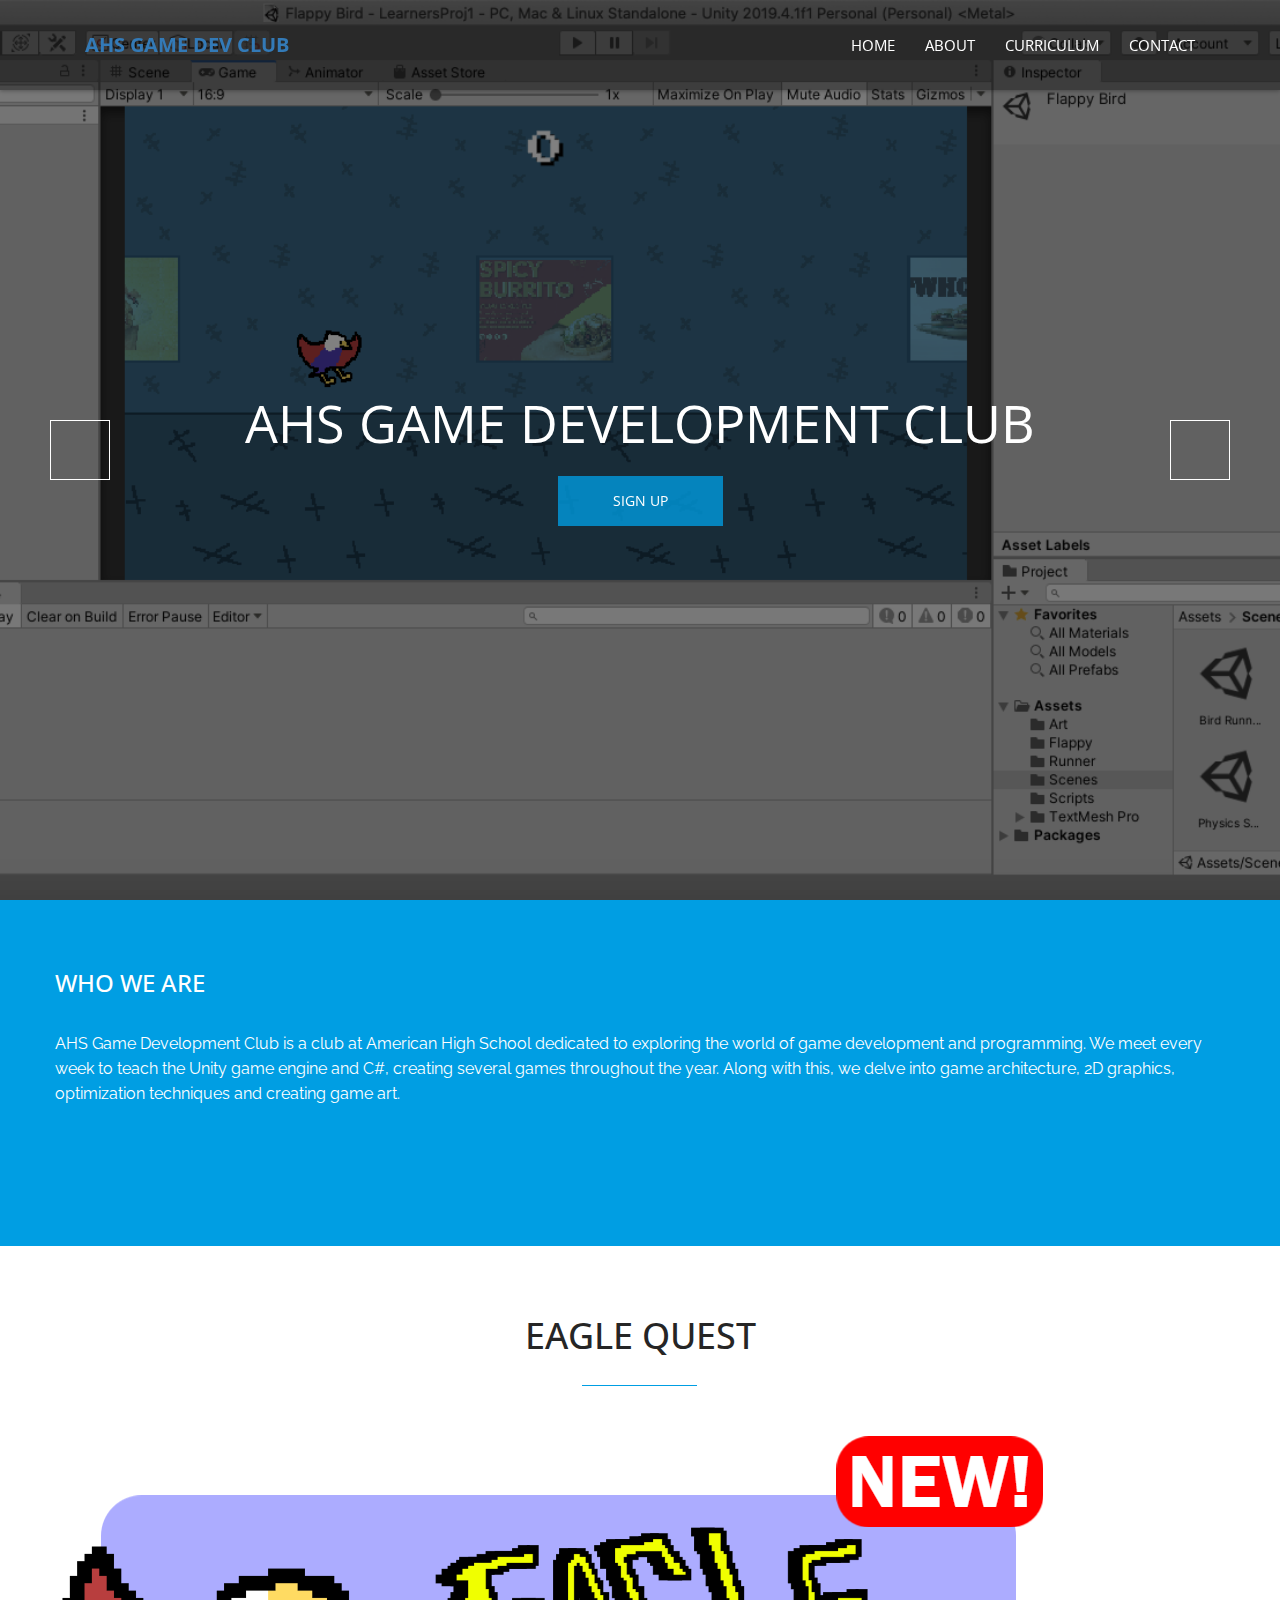
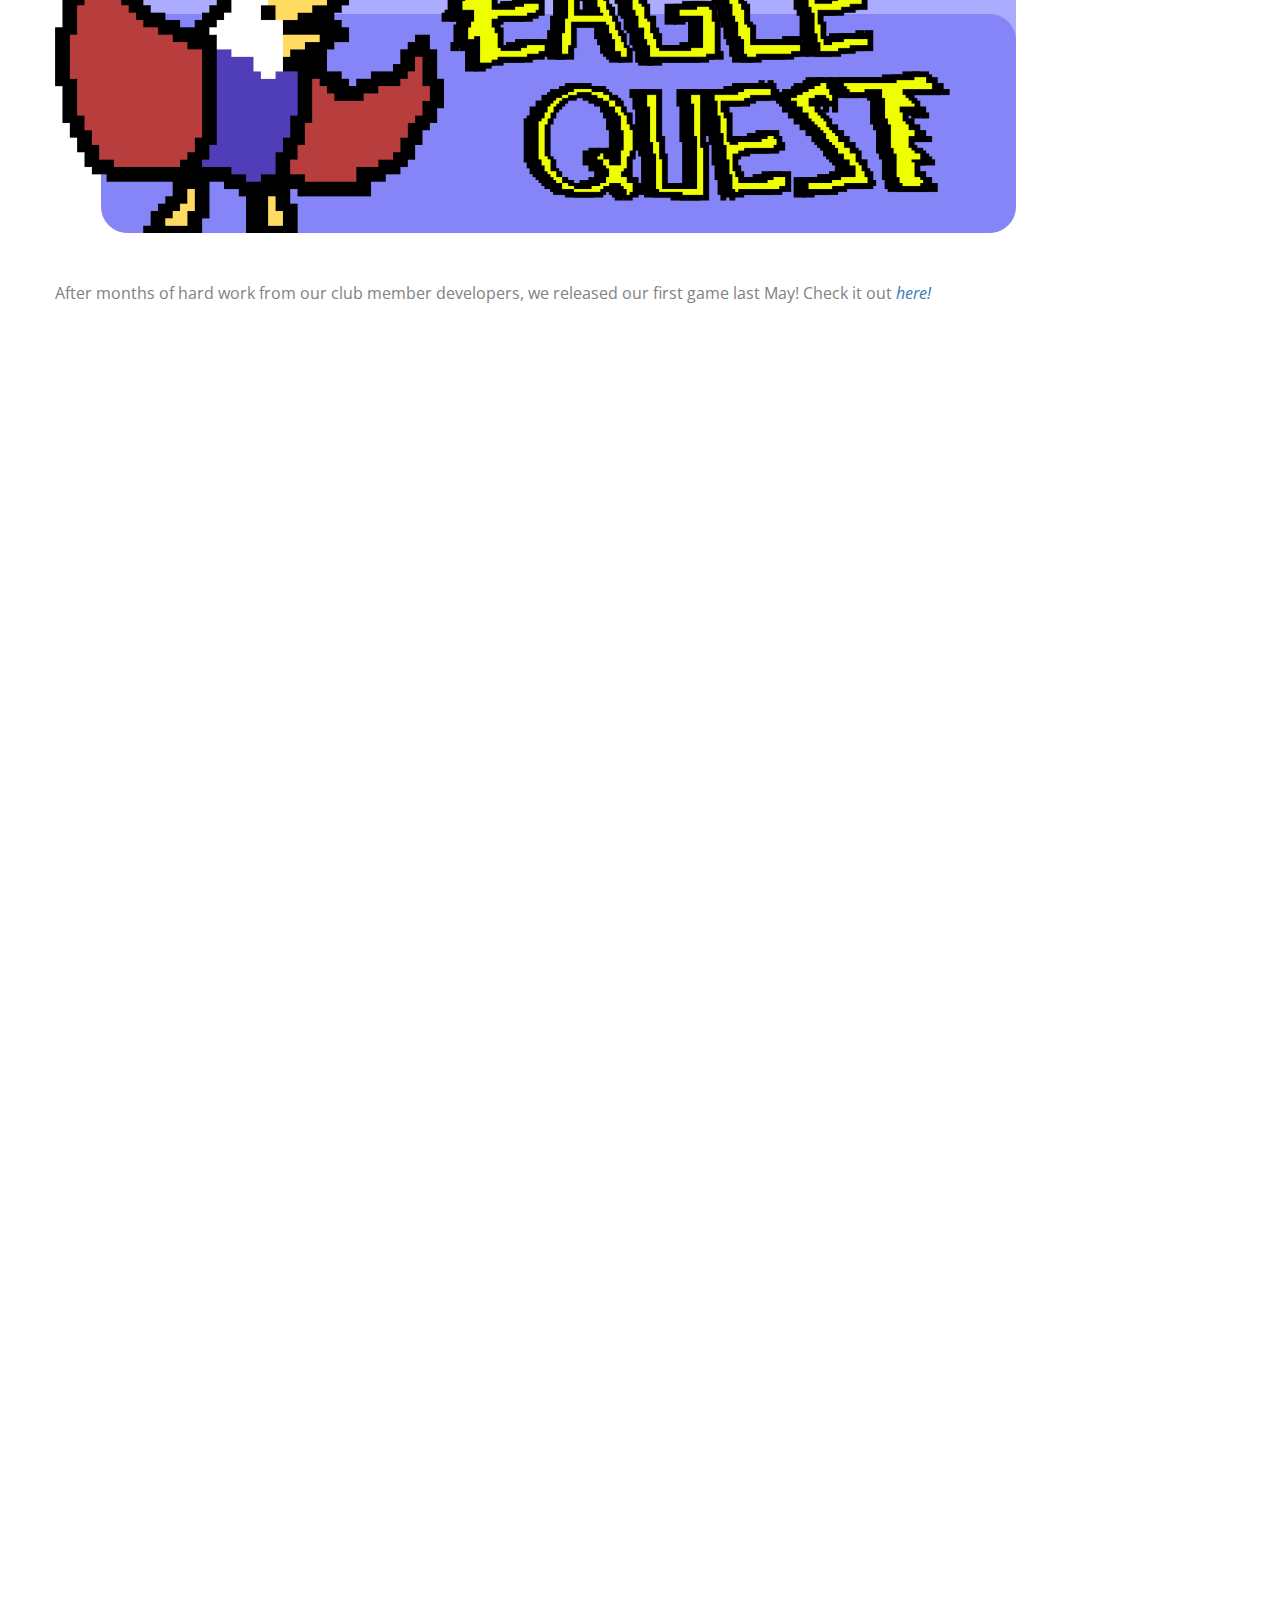
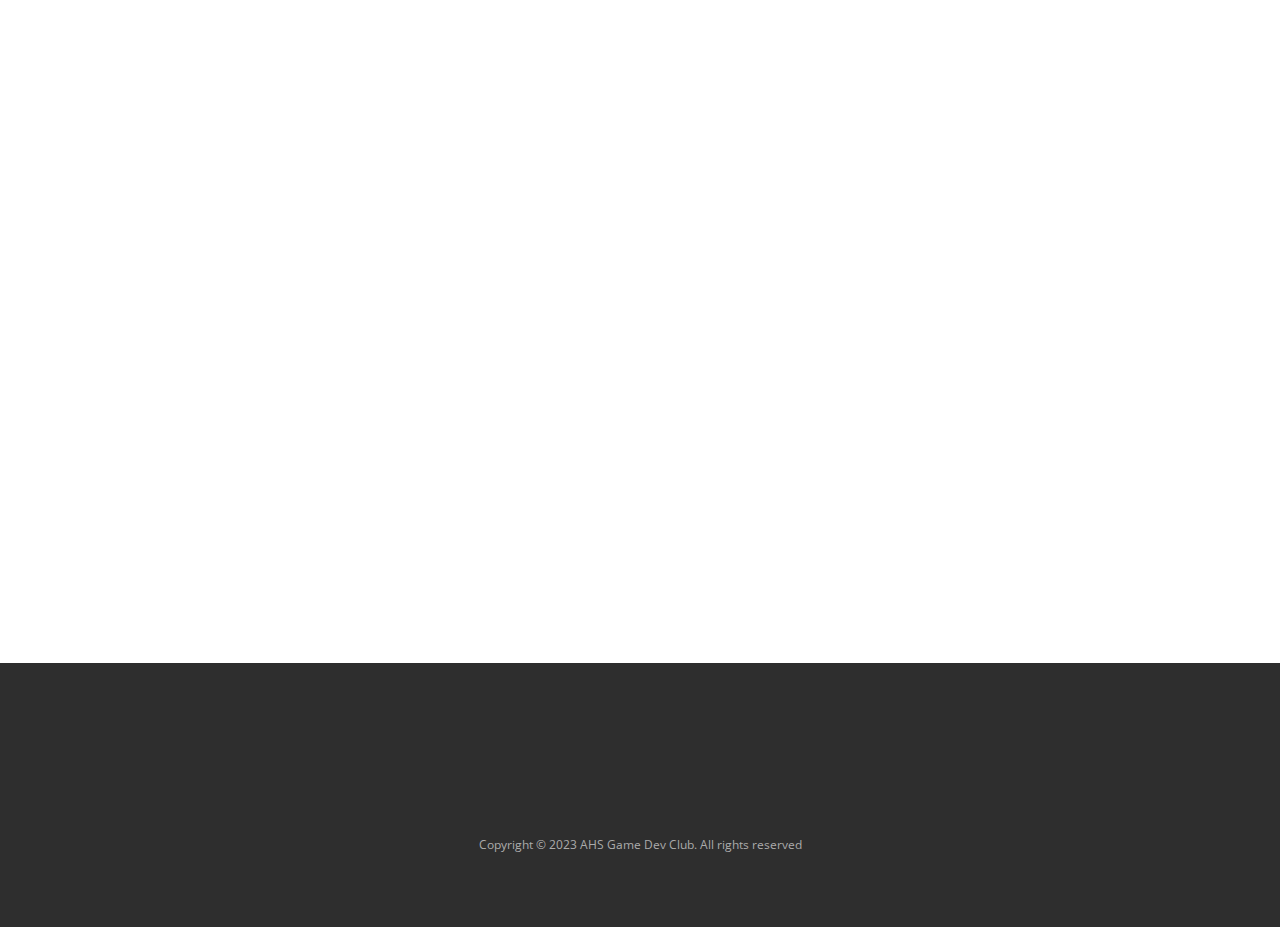
<file: index.html>
<!DOCTYPE html>
<html lang="en" class="no-js">

<head>
    <!-- meta character set -->
    <meta charset="utf-8">
    <!-- Always force latest IE rendering engine or request Chrome Frame -->
    <meta http-equiv="X-UA-Compatible" content="IE=edge,chrome=1">
    <title>AHS Game Development Club</title>
    <!-- Meta Description -->
    <meta name="keywords"
        content="one page, single page, onepage, responsive, parallax, creative, business, html5, css3, css3 animation">
    <meta name="author" content="Muhammad Morshed">

    <!-- Mobile Specific Meta -->
    <meta name="viewport" content="width=device-width, initial-scale=1">

    <!-- CSS
		================================================== -->

    <link href='http://fonts.googleapis.com/css?family=Open+Sans:400,300,700' rel='stylesheet' type='text/css'>

    <!-- Fontawesome Icon font -->
    <!-- <link rel="stylesheet" href="css/font-awesome.min.css"> -->
    <link rel="stylesheet" href="https://use.fontawesome.com/releases/v5.8.1/css/all.css"
        integrity="sha384-50oBUHEmvpQ+1lW4y57PTFmhCaXp0ML5d60M1M7uH2+nqUivzIebhndOJK28anvf" crossorigin="anonymous">


    <!-- bootstrap.min -->
    <link rel="stylesheet" href="css/jquery.fancybox.css">
    <!-- bootstrap.min -->
    <link rel="stylesheet" href="css/bootstrap.min.css">
    <!-- bootstrap.min -->
    <link rel="stylesheet" href="css/owl.carousel.css">
    <!-- bootstrap.min -->
    <link rel="stylesheet" href="css/slit-slider.css">
    <!-- bootstrap.min -->
    <link rel="stylesheet" href="css/animate.css">
    <!-- Main Stylesheet -->
    <link rel="stylesheet" href="css/main.css">
    <link rel="stylesheet" href="css/custom.css">

    <!-- Modernizer Script for old Browsers -->
    <script src="js/modernizr-2.6.2.min.js"></script>

</head>

<body id="body">

    <!-- preloader -->
    <div id="preloader">
        <div class="loder-box">
            <div class="battery"></div>
        </div>
    </div>
    <!-- end preloader -->
    <!--
        Fixed Navigation
        ==================================== -->
    <header id="navigation" class="navbar-inverse navbar-fixed-top animated-header">
        <div class="container">
            <div class="navbar-header">
                <!-- responsive nav button -->
                <button type="button" class="navbar-toggle" data-toggle="collapse" data-target=".navbar-collapse">
                    <span class="sr-only">Toggle navigation</span>
                    <span class="icon-bar"></span>
                    <span class="icon-bar"></span>
                    <span class="icon-bar"></span>
                </button>
                <!-- /responsive nav button -->
                <!-- logo -->
                <h1 class="navbar-brand">
                    <a href="#body">AHS Game Dev Club</a>
                </h1>
                <!-- /logo -->
            </div>

            <!-- main nav -->
            <nav class="collapse navbar-collapse navbar-right" role="navigation">
                <ul id="nav" class="nav navbar-nav">
                    <li><a href="#body">Home</a></li>
                    <li><a href="#about">About</a></li>
                    <li><a href="#curriculum">Curriculum</a></li>
                    <li><a href="#contact">Contact</a></li>
                </ul>
            </nav>
            <!-- /main nav -->
        </div>
    </header>
    <!--
        End Fixed Navigation
        ==================================== -->

    <main class="site-content" role="main">
        <!--
        Home Slider
        ==================================== -->
        <section id="home-slider">
            <div id="slider" class="sl-slider-wrapper">
                <div class="sl-slider">
                    <div class="sl-slide" data-orientation="horizontal" data-slice1-rotation="-25"
                        data-slice2-rotation="-25" data-slice1-scale="2" data-slice2-scale="2">
                        <div class="bg-img bg-img-1"></div>
                        <div class="slide-caption">
                            <div class="caption-content">
                                <h2 class="animated fadeInDown">AHS Game Development Club</h2>
                                <a href="https://forms.gle/vVZfVGoPYHXoMhPZ6"
                                    target="_blank" class="btn btn-blue btn-effect">SIGN UP</a>
                            </div>
                        </div>
                    </div>

                    <div class="sl-slide" data-orientation="vertical" data-slice1-rotation="10"
                        data-slice2-rotation="-15" data-slice1-scale="1.5" data-slice2-scale="1.5">

                        <div class="bg-img bg-img-2"></div>
                        <div class="slide-caption">
                            <div class="caption-content">
                                <h2 class="animated fadeInDown">AHS Game Development Club</h2>
                                <a href="https://forms.gle/vVZfVGoPYHXoMhPZ6"
                                    target="_blank" class="btn btn-blue btn-effect">SIGN UP</a>
                            </div>
                        </div>
                    </div>
                    <div class="sl-slide" data-orientation="horizontal" data-slice1-rotation="3"
                        data-slice2-rotation="3" data-slice1-scale="2" data-slice2-scale="1">

                        <div class="bg-img bg-img-3"></div>
                        <div class="slide-caption">
                            <div class="caption-content">
                                <h2 class="animated fadeInDown">AHS Game Development Club</h2>
                                <a href="https://forms.gle/vVZfVGoPYHXoMhPZ6"
                                    target="_blank" class="btn btn-blue btn-effect">SIGN UP</a>
                            </div>
                        </div>
                    </div>
                </div>
                <nav id="nav-arrows" class="nav-arrows hidden-xs hidden-sm visible-md visible-lg">
                    <a href="javascript:;" class="sl-prev">
                        <i class="fa fa-angle-left fa-3x"></i>
                    </a>
                    <a href="javascript:;" class="sl-next">
                        <i class="fa fa-angle-right fa-3x"></i>
                    </a>
                </nav>

                <nav id="nav-dots" class="nav-dots visible-xs visible-sm hidden-md hidden-lg">
                    <span class="nav-dot-current"></span>
                    <span></span>
                    <span></span>
                </nav>

            </div><!-- /slider-wrapper -->
        </section>

        <!--
        End Home SliderEnd
        ==================================== -->
        <!-- about section -->
        <section id="about">
            <div class="container">
                <div class="row">
                    <h3>Who We Are</h3>
                    <div class="message-body">
                        <p>AHS Game Development Club is a club at American High School dedicated to exploring the world of game development and programming. We meet every week to teach the Unity game engine and C#, creating several games throughout the year. Along with this, we delve into game architecture, 2D graphics, optimization techniques and creating game art.</p>
                    </div>
                </div>
            </div>
        </section>
        <!-- end about section -->

        <!-- about section -->
        <section id="">
            <div class="container">
                <div class="row">
                    <div class="sec-title text-center">
                        <h2>EAGLE QUEST</h2>
                    </div>
                    <div class="">
                        <img src="img/eaglequest/eagle_quest_new.png">
                        <br>
                        <br>
                        <br>
                        <p>After months of hard work from our club member developers, we released our first game last May! Check it out <a href="eaglequest.html"><em>here!</em></a></p>
                    </div>
                </div>
            </div>
        </section>
        <!-- end about section -->

        <!-- curriculum section -->
        <section id="curriculum">
            <div class="container">
                <div class="row">
                    <div class="sec-title text-center wow animated fadeInDown">
                        <h2>Curriculum</h2>
                        <p>Explore our <em><a href="./lessons.html">curriculum!</a></em></p>
                        <p>See our past <em><a
                                    href="https://drive.google.com/drive/folders/1SSv9MZKUYbQyFsAjmHfF5u_VrpyKtYyo?usp=share_link"
                                    target="_blank">slides</a></em>
                            here!</p>
                    </div>
                    <ul class="project-wrapper wow animated fadeInUp">
                        <li class="curriculum-item">
                            <img src="img/portfolio/csharp.png" class="img-responsive" alt="C#">
                            <figcaption class="mask">
                                <h3>C#</h3>
                                <p>C# is a high level programming language used in the professional game industry with
                                    strong resemblance to Java and C++.</p>
                            </figcaption>
                            <ul class="external">
                                <li><a class="fancybox" title="C#" data-fancybox-group="works"
                                        href="img/portfolio/csharp.png"><i class="fa fa-search"></i></a></li>
                            </ul>
                        </li>

                        <li class="curriculum-item">
                            <img src="img/portfolio/unity.png" class="img-responsive" alt="Unity">
                            <figcaption class="mask">
                                <h3>Unity</h3>
                                <p>Unity is one of the best game engines with a relatively low learning curve, and is even used in the professional game industry!</p>
                            </figcaption>
                            <ul class="external">
                                <li><a class="fancybox" href="img/portfolio/unity.png"
                                        data-fancybox-group="works"><i class="fa fa-search"></i></a></li>
                            </ul>
                        </li>

                        <li class="curriculum-item">
                            <img src="img/portfolio/piskel.png" class="img-responsive">
                            <figcaption class="mask">
                                <h3>Digital Art</h3>
                                <p>Software such as Piskel is taught to develop 2D sprites for our
                                    games!
                                </p>
                            </figcaption>
                            <ul class="external">
                                <li><a class="fancybox" data-fancybox-group="works" href="img/portfolio/piskel.png"><i
                                            class="fa fa-search"></i></a></li>
                            </ul>
                        </li>
                    </ul>
                </div>

            </div>
        </section>
        <!-- end curriculum section -->

        <!-- Contact section -->
        <section id="contact">
            <div class="container">
                <div class="row">

                    <div class="sec-title text-center wow animated fadeInDown">
                        <h2>Contact</h2>
                        <p>Leave a Message</p>
                    </div>


                    <div class="col-md-7 contact-form wow animated fadeInLeft">
                        <form action="#" method="post">
                            <div class="input-field">
                                <input type="text" name="name" class="form-control" placeholder="Name">
                            </div>
                            <div class="input-field">
                                <input type="email" name="email" class="form-control" placeholder="Email">
                            </div>
                            <div class="input-field">
                                <input type="text" name="subject" class="form-control" placeholder="Subject">
                            </div>
                            <div class="input-field">
                                <textarea name="message" class="form-control" placeholder="Message"></textarea>
                            </div>
                            <button type="submit" id="submit" class="btn btn-blue btn-effect">Send</button>
                        </form>
                    </div>

                    <div class="col-md-5 wow animated fadeInRight">
                        <address class="contact-details">
                            <h3>Contact Us</h3>
                            <p><i class="fa fa-pencil"></i>American High School<span>36300 Fremont Blvd</span>
                                <span>Fremont, CA 94536</span><span>USA</span>
                            </p><br>
                            <!-- <p><i class="fa fa-phone"></i>Phone: (415) 124-5678 </p> -->
                            <p><i class="fa fa-envelope"></i>ahsgamedevclub@gmail.com</p>
                        </address>
                    </div>

                </div>
            </div>
        </section>
        <!-- end Contact section -->

        <section id="google-map">
            <div id="map">
                <iframe
                    src="https://www.google.com/maps/embed?pb=!1m18!1m12!1m3!1d3162.6001731518277!2d-122.01862598483218!3d37.56448277979823!2m3!1f0!2f0!3f0!3m2!1i1024!2i768!4f13.1!3m3!1m2!1s0x808fbfbdbd74c01b%3A0x2fa8cdb0660ffcd8!2sAmerican%20High%20School!5e0!3m2!1sen!2sus!4v1608749323650!5m2!1sen!2sus"
                    width="100%" height="600px" frameborder="0" style="border:0;" allowfullscreen="" aria-hidden="false"
                    tabindex="0"></iframe>
            </div>
        </section>

    </main>

    <footer id="footer">
        <div class="container">
            <div class="row text-center">
                <div class="footer-content">

                    <div class="footer-social">
                        <ul>
                            <!-- <li><a href="#"><i class="fa fa-facebook fa-3x"></i></a></li> -->
                            <li><a href="https://www.instagram.com/ahsgamedevclub/" target="_blank"><i
                                        class="fab fa-instagram fa-3x"></i></a></li>
                            <li><a href="https://github.com/AHS-Game-Dev-Club/" target="_blank"><i
                                        class="fab fa-github fa-3x"></i></a></li>
                            <li><a href="https://discord.gg/kD2FZ74VPf" target="_blank"><i
                                        class="fab fa-discord fa-3x"></i></a></li>
                            <li><a href="https://www.youtube.com/@ahsgamedevclub" target="_blank"><i
                                        class="fab fa-youtube fa-3x"></i></a></li>

                        </ul>
                    </div>

                    <p>Copyright &copy; 2023 AHS Game Dev Club. All rights reserved</p>
                </div>
            </div>
        </div>
    </footer>

    <!-- Essential jQuery Plugins
		================================================== -->
    <!-- Main jQuery -->
    <script src="js/jquery-1.11.1.min.js"></script>
    <!-- Twitter Bootstrap -->
    <script src="js/bootstrap.min.js"></script>
    <!-- Single Page Nav -->
    <script src="js/jquery.singlePageNav.min.js"></script>
    <!-- jquery.fancybox.pack -->
    <script src="js/jquery.fancybox.pack.js"></script>
    <!-- Google Map API -->
    <script src="http://maps.google.com/maps/api/js?sensor=false"></script>
    <!-- Owl Carousel -->
    <script src="js/owl.carousel.min.js"></script>
    <!-- jquery easing -->
    <script src="js/jquery.easing.min.js"></script>
    <!-- Fullscreen slider -->
    <script src="js/jquery.slitslider.js"></script>
    <script src="js/jquery.ba-cond.min.js"></script>
    <!-- onscroll animation -->
    <script src="js/wow.min.js"></script>
    <!-- Custom Functions -->
    <script src="js/main.js"></script>
</body>

</html>
</file>
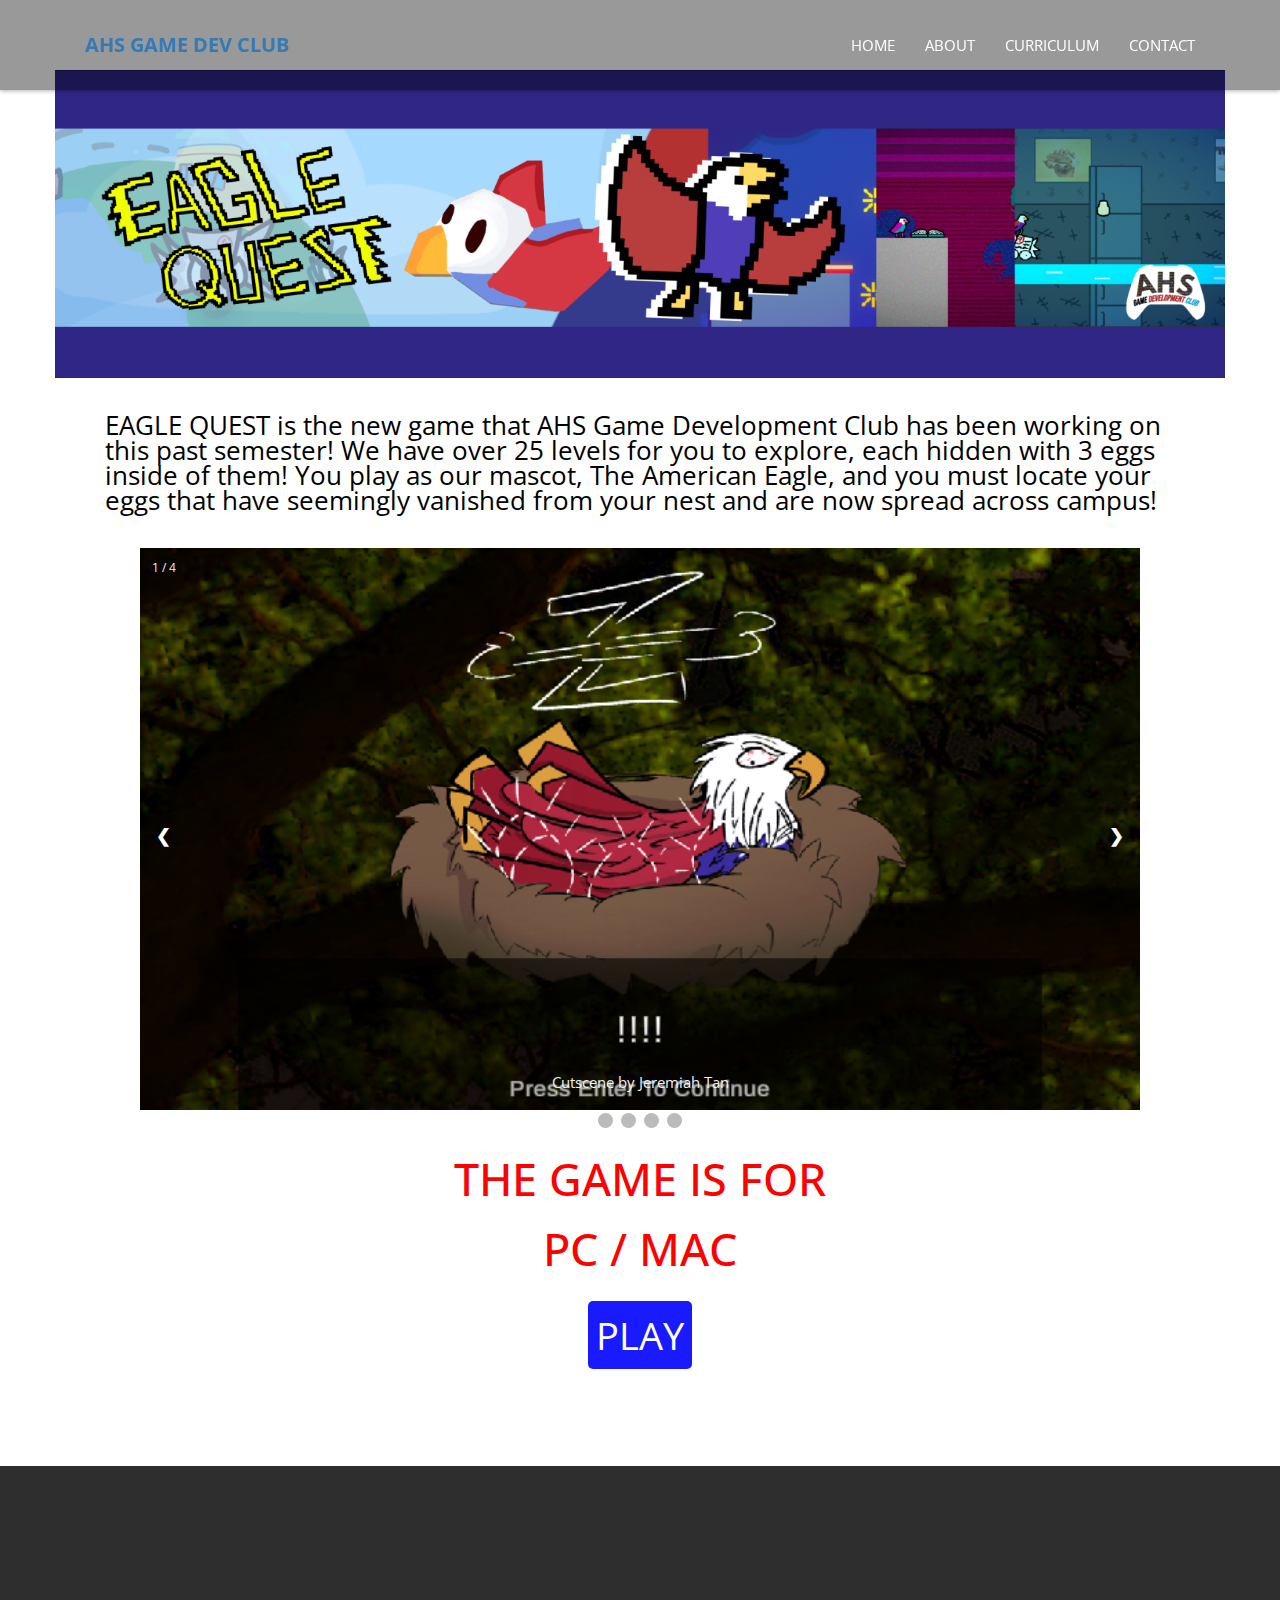
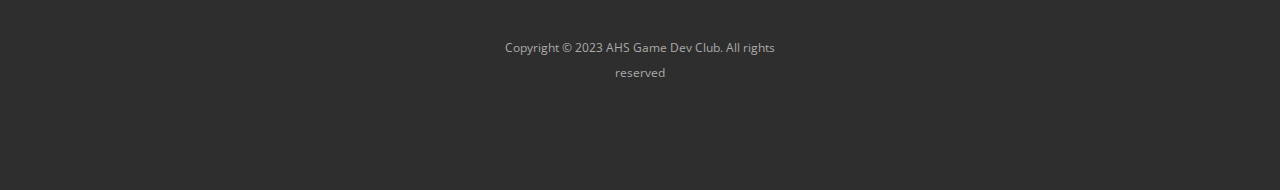
<file: eaglequest.html>
<!DOCTYPE html>
<html lang="en" class="no-js">

<head>
    <!-- meta character set -->
    <meta charset="utf-8">
    <!-- Always force latest IE rendering engine or request Chrome Frame -->
    <meta http-equiv="X-UA-Compatible" content="IE=edge,chrome=1">
    <title>AHS Game Development Club</title>
    <!-- Meta Description -->
    <meta name="description" content="Blue One Page Creative HTML5 Template">
    <meta name="keywords"
        content="one page, single page, onepage, responsive, parallax, creative, business, html5, css3, css3 animation">
    <meta name="author" content="Muhammad Morshed">

    <!-- Mobile Specific Meta -->
    <meta name="viewport" content="width=device-width, initial-scale=1">

    <!-- CSS
		================================================== -->

    <link href='http://fonts.googleapis.com/css?family=Open+Sans:400,300,700' rel='stylesheet' type='text/css'>

    <!-- Fontawesome Icon font -->
    <!-- <link rel="stylesheet" href="css/font-awesome.min.css"> -->
    <link rel="stylesheet" href="https://use.fontawesome.com/releases/v5.8.1/css/all.css"
        integrity="sha384-50oBUHEmvpQ+1lW4y57PTFmhCaXp0ML5d60M1M7uH2+nqUivzIebhndOJK28anvf" crossorigin="anonymous">
    <!-- add prism.css-->
    <link rel="stylesheet" href="css/prism.css">


    <!-- bootstrap.min -->
    <link rel="stylesheet" href="css/jquery.fancybox.css">
    <!-- bootstrap.min -->
    <link rel="stylesheet" href="css/bootstrap.min.css">
    <!-- bootstrap.min -->
    <link rel="stylesheet" href="css/owl.carousel.css">
    <!-- bootstrap.min -->
    <link rel="stylesheet" href="css/slit-slider.css">
    <!-- bootstrap.min -->
    <link rel="stylesheet" href="css/animate.css">
    <!-- Main Stylesheet -->
    <link rel="stylesheet" href="css/main.css">
    <link rel="stylesheet" href="css/custom.css">

    <!-- Modernizer Script for old Browsers -->
    <script src="js/modernizr-2.6.2.min.js"></script>

    <script src="js/prism.js"></script>
    <style>

    img {
        width: 100%;
    }
    
    p, .art-credits {
        margin: 35px 50px;
        font-size: 1.6em;
        color: black;
    }

    .art-credits {
        margin: 30px 50px;
    }

    .play-game {
        text-align: center;
    }

    .play-game h1 {
        font-size: 2.8em;
        color: red;
    }

    .play-btn-container {
        margin: 40px;
        text-align: center;
    }

    .play-btn {
        text-align: center;
        background-color: #1a1aff;
        border-radius: 5px;
        padding: 8px;
        font-size: 2.4em;
        color: white;
    }


* {box-sizing:border-box}

/* Slideshow container */
.slideshow-container {
    max-width: 1000px;
    position: relative;
    margin: auto;
}

/* Hide the images by default */
.slideshow-item {
    display: none;
}

/* Next & previous buttons */
.prev, .next {
    cursor: pointer;
    position: absolute;
    top: 50%;
    width: auto;
    margin-top: -22px;
    padding: 16px;
    color: white;
    font-weight: bold;
    font-size: 18px;
    transition: 0.6s ease;
    border-radius: 0 3px 3px 0;
    user-select: none;
}

/* Position the "next button" to the right */
.next {
    right: 0;
    border-radius: 3px 0 0 3px;
}

/* On hover, add a black background color with a little bit see-through */
.prev:hover, .next:hover {
    background-color: rgba(0,0,0,0.8);
}

/* Caption text */
.text {
    color: #f2f2f2;
    font-size: 15px;
    padding: 8px 12px;
    position: absolute;
    bottom: 8px;
    width: 100%;
    text-align: center;
}

/* Number text (1/3 etc) */
.numbertext {
    color: #f2f2f2;
    font-size: 12px;
    padding: 8px 12px;
    position: absolute;
    top: 0;
}

/* The dots/bullets/indicators */
.dot {
    cursor: pointer;
    height: 15px;
    width: 15px;
    margin: 0 2px;
    background-color: #bbb;
    border-radius: 50%;
    display: inline-block;
    transition: background-color 0.6s ease;
}

.active, .dot:hover {
    background-color: #717171;
}


    </style>

</head>

<body id="body">

    <!-- preloader -->
    <div id="preloader">
        <div class="loder-box">
            <div class="battery"></div>
        </div>
    </div>
    <!-- end preloader -->
    <!--
        Fixed Navigation
        ==================================== -->
    <header id="navigation" class="navbar-inverse navbar-fixed-top animated-header">
        <div class="container">
            <div class="navbar-header">
                <!-- responsive nav button -->
                <button type="button" class="navbar-toggle" data-toggle="collapse" data-target=".navbar-collapse">
                    <span class="sr-only">Toggle navigation</span>
                    <span class="icon-bar"></span>
                    <span class="icon-bar"></span>
                    <span class="icon-bar"></span>
                </button>
                <!-- /responsive nav button -->
                <!-- logo -->
                <h1 class="navbar-brand">
                    <a href="./index.html">AHS Game Dev Club</a>
                </h1>
                <!-- /logo -->
            </div>

            <!-- main nav -->
            <nav class="collapse navbar-collapse navbar-right" role="navigation">
                <ul id="nav" class="nav navbar-nav">
                    <li><a href="./index.html">Home</a></li>
                    <li><a href="./index.html">About</a></li>
                    <li><a href="./index.html">Curriculum</a></li>
                    <li><a href="./index.html">Contact</a></li>
                </ul>
            </nav>
            <!-- /main nav -->
        </div>
    </header>
   <!--
        End Fixed Navigation
        ==================================== -->

    <main class="site-content" role="main">

        <section>
            <div class="container">
                <div class="row">
                    <img src="img/eaglequest/header.png">
                </div>
                <div class="row">
                    <p>EAGLE QUEST is the new game that AHS Game Development Club has been working on this past semester! We have over 25 levels for you to explore, each hidden with 3 eggs inside of them! You play as our mascot, The American Eagle, and you must locate your eggs that have seemingly vanished from your nest and are now spread across campus!</p>
                </div>

                <!-- Carousel -->
                <div class="slideshow-container">
                    <div class="slideshow-item">
                        <div class="numbertext">1 / 4</div>
                        <img src="img/eaglequest/cutscene.png">
                        <div class="text">Cutscene by Jeremiah Tan</div>
                    </div>
                    <div class="slideshow-item">
                        <div class="numbertext">2 / 4</div>
                        <img src="img/eaglequest/library.png">
                        <div class="text">Shuffle through the enormous number of books at the Library. Let's hope there's a book to finding all of your eggs!</div>
                    </div>
                     <div class="slideshow-item">
                        <div class="numbertext">3 / 4</div>
                        <img src="img/eaglequest/class.png">
                        <div class="text">Search in the empty classrooms. You never know if they hid your egg somewhere!</div>
                    </div>
                     <div class="slideshow-item">
                        <div class="numbertext">4 / 4</div>
                        <img src="img/eaglequest/dance.png">
                        <div class="text">Dance and search those eggs at the Homecoming Dance! Don't get too distracted with those beats!</div>
                    </div>
                    <a class="prev" onclick="plusSlides(-1)">&#10094;</a>
                    <a class="next" onclick="plusSlides(1)">&#10095;</a>
 
                </div>
                <div style="text-align:center">
                    <span class="dot" onclick="currentSlide(1)"></span>
                    <span class="dot" onclick="currentSlide(2)"></span>
                    <span class="dot" onclick="currentSlide(3)"></span>
                    <span class="dot" onclick="currentSlide(4)"></span>
                </div>


                <div class="row play-game">
                    <h1>THE GAME IS FOR</h1>
                    <h1>PC / MAC</h1>
                </div>
                <div class="row play-btn-container">
                    <a href="https://ahs-game-development-club.itch.io/eagle-quest" class="play-btn">PLAY</a>
                </div>
                
            </div>
        </section>

    </main>
    <!-- end team section -->

    <footer id="footer">
        <div class="container">
            <div class="row text-center">
                <div class="footer-content">

                    <div class="footer-social">
                        <ul>
                            <!-- <li><a href="#"><i class="fa fa-facebook fa-3x"></i></a></li> -->
                            <li><a href="https://www.instagram.com/ahsgamedevclub/" target="_blank"><i
                                        class="fab fa-instagram fa-3x"></i></a></li>
                            <li><a href="https://github.com/AHS-Game-Dev-Club/" target="_blank"><i
                                        class="fab fa-github fa-3x"></i></a></li>
                            <li><a href="https://discord.gg/kD2FZ74VPf" target="_blank"><i
                                        class="fab fa-discord fa-3x"></i></a></li>
                            <li><a href="https://www.youtube.com/@ahsgamedevclub" target="_blank"><i
                                        class="fab fa-youtube fa-3x"></i></a></li>

                        </ul>
                    </div>

                    <p>Copyright &copy; 2023 AHS Game Dev Club. All rights reserved</p>
                </div>
            </div>
        </div>
    </footer>

    <!-- Essential jQuery Plugins
		================================================== -->
    <!-- Main jQuery -->
    <script src="js/jquery-1.11.1.min.js"></script>
    <!-- Twitter Bootstrap -->
    <script src="js/bootstrap.min.js"></script>
    <!-- Single Page Nav -->
    <script src="js/jquery.singlePageNav.min.js"></script>
    <!-- jquery.fancybox.pack -->
    <script src="js/jquery.fancybox.pack.js"></script>
    <!-- Google Map API -->
    <script src="http://maps.google.com/maps/api/js?sensor=false"></script>
    <!-- Owl Carousel -->
    <script src="js/owl.carousel.min.js"></script>
    <!-- jquery easing -->
    <script src="js/jquery.easing.min.js"></script>
    <!-- Fullscreen slider -->
    <script src="js/jquery.slitslider.js"></script>
    <script src="js/jquery.ba-cond.min.js"></script>
    <!-- onscroll animation -->
    <script src="js/wow.min.js"></script>
    <!-- Custom Functions -->
    <script src="js/main.js"></script>

    <script>
        let slides;
        let slideIndex = 1;

        let timeouts = [];
        
        // Next/previous controls
        function plusSlides(n) {
            slideIndex += n;
            if (slideIndex > slides.length) {
                slideIndex = 1;
            }
            if (slideIndex < 1) {
                slideIndex = slides.length;
            }
            console.log(slideIndex);
            showSlides();
        }

        // Thumbnail image controls
        function currentSlide(n) {
            slideIndex = n;
            showSlides();
        }

        function showSlides() {

            if (slideIndex > slides.length) {
                slideIndex = 1;
            }

            for (let slide of slides) {
                slide.style.display = "none";
            }

            slides[slideIndex - 1].style.display = "block";

            // delete all timeouts and add a new one
            for (let i = 0; i < timeouts.length; i++) {
                clearTimeout(timeouts[i]);
            }
            timouts = [];
            // refresh in a few seconds
            timeouts.push(setTimeout(() => {
                slideIndex++;
                showSlides();
                console.log("again");
            }, 3000));
        }

        document.addEventListener("DOMContentLoaded", (_) => {

            slides = document.getElementsByClassName("slideshow-item");
            showSlides();


        });
    </script>
</body>

</html>
</file>
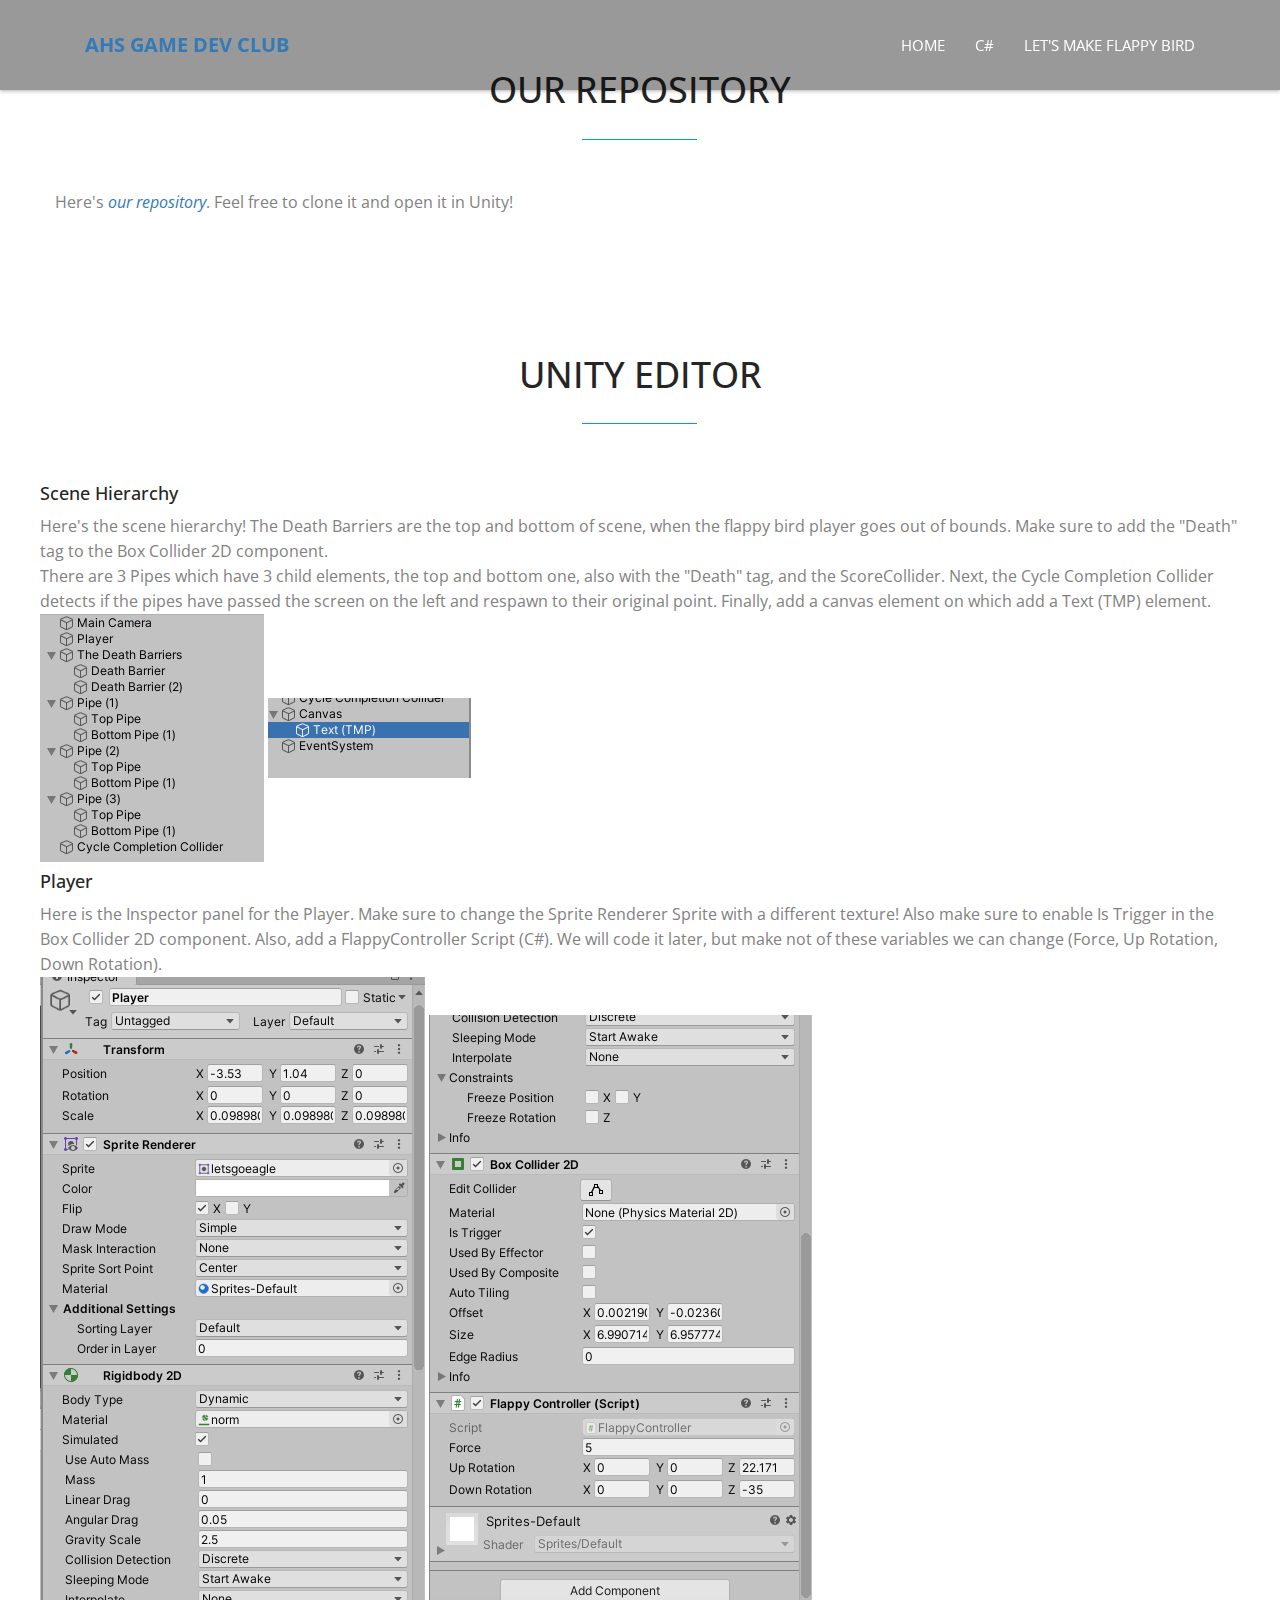
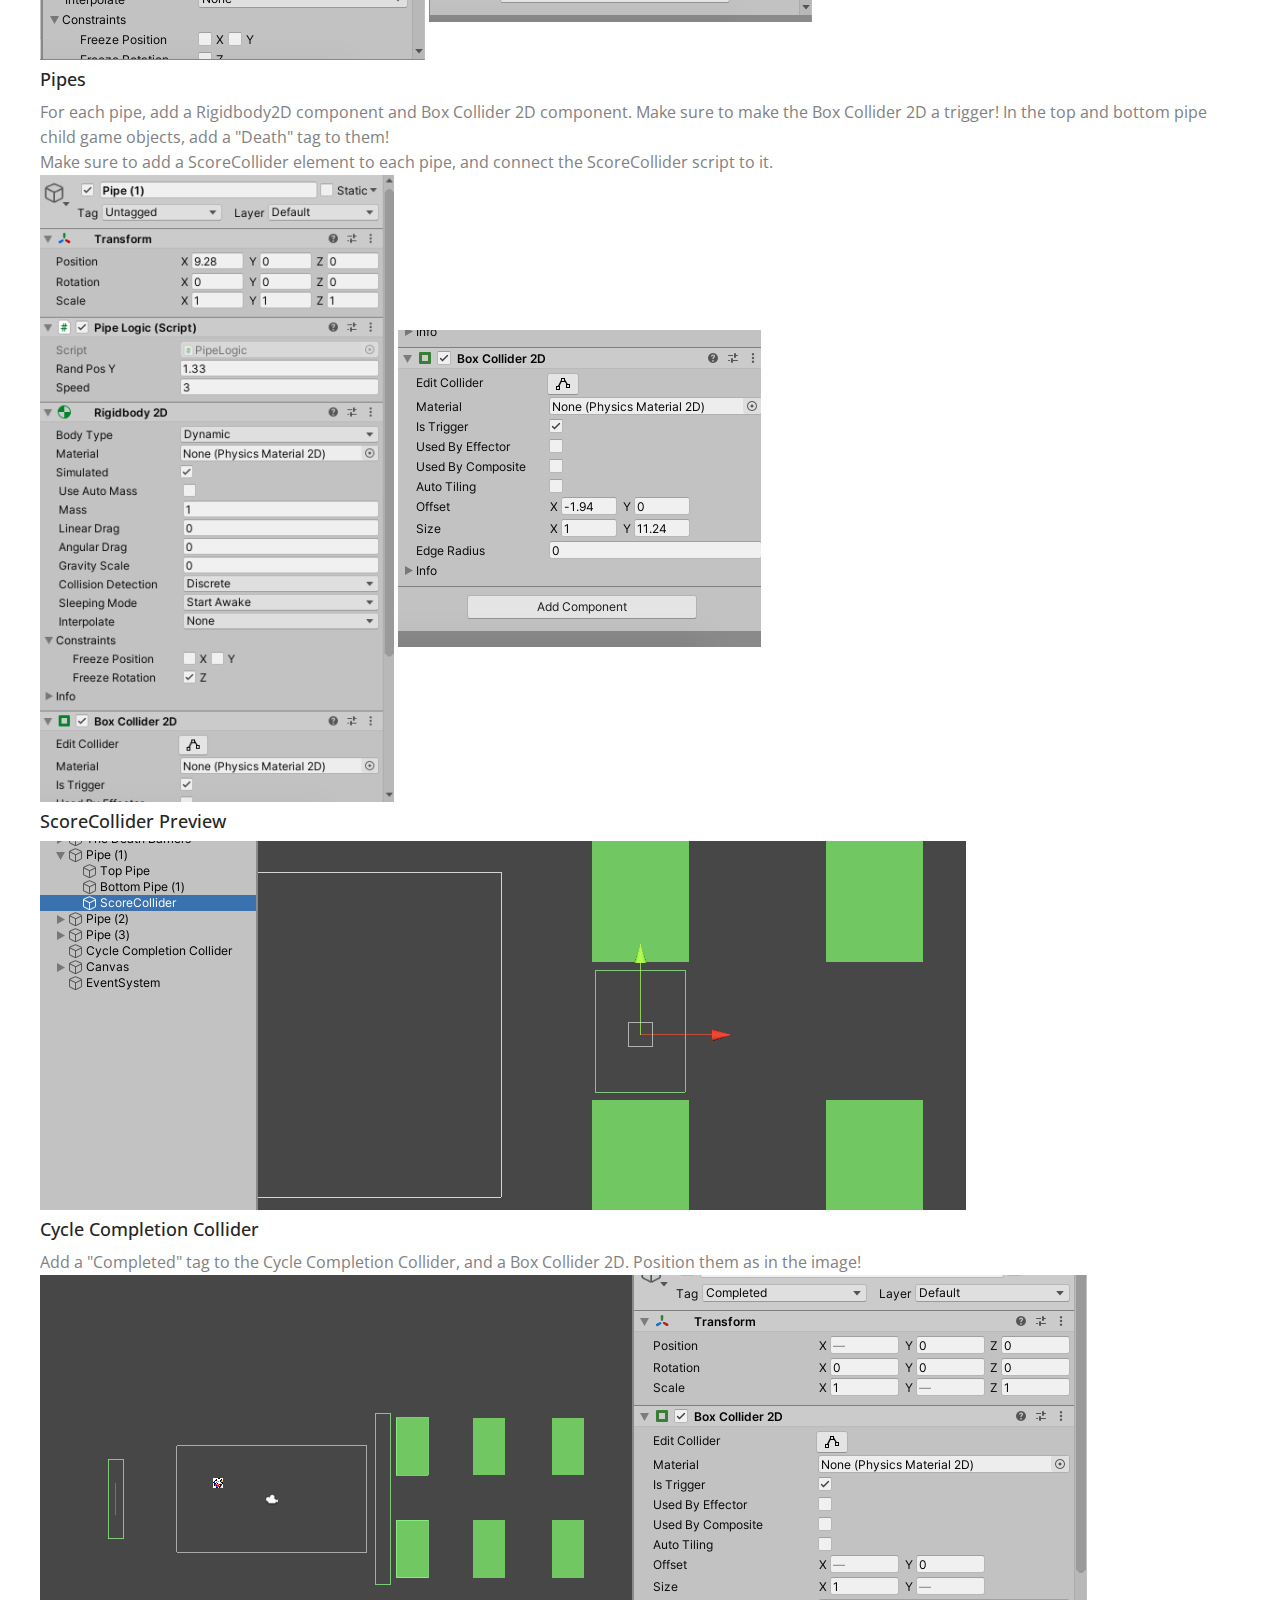
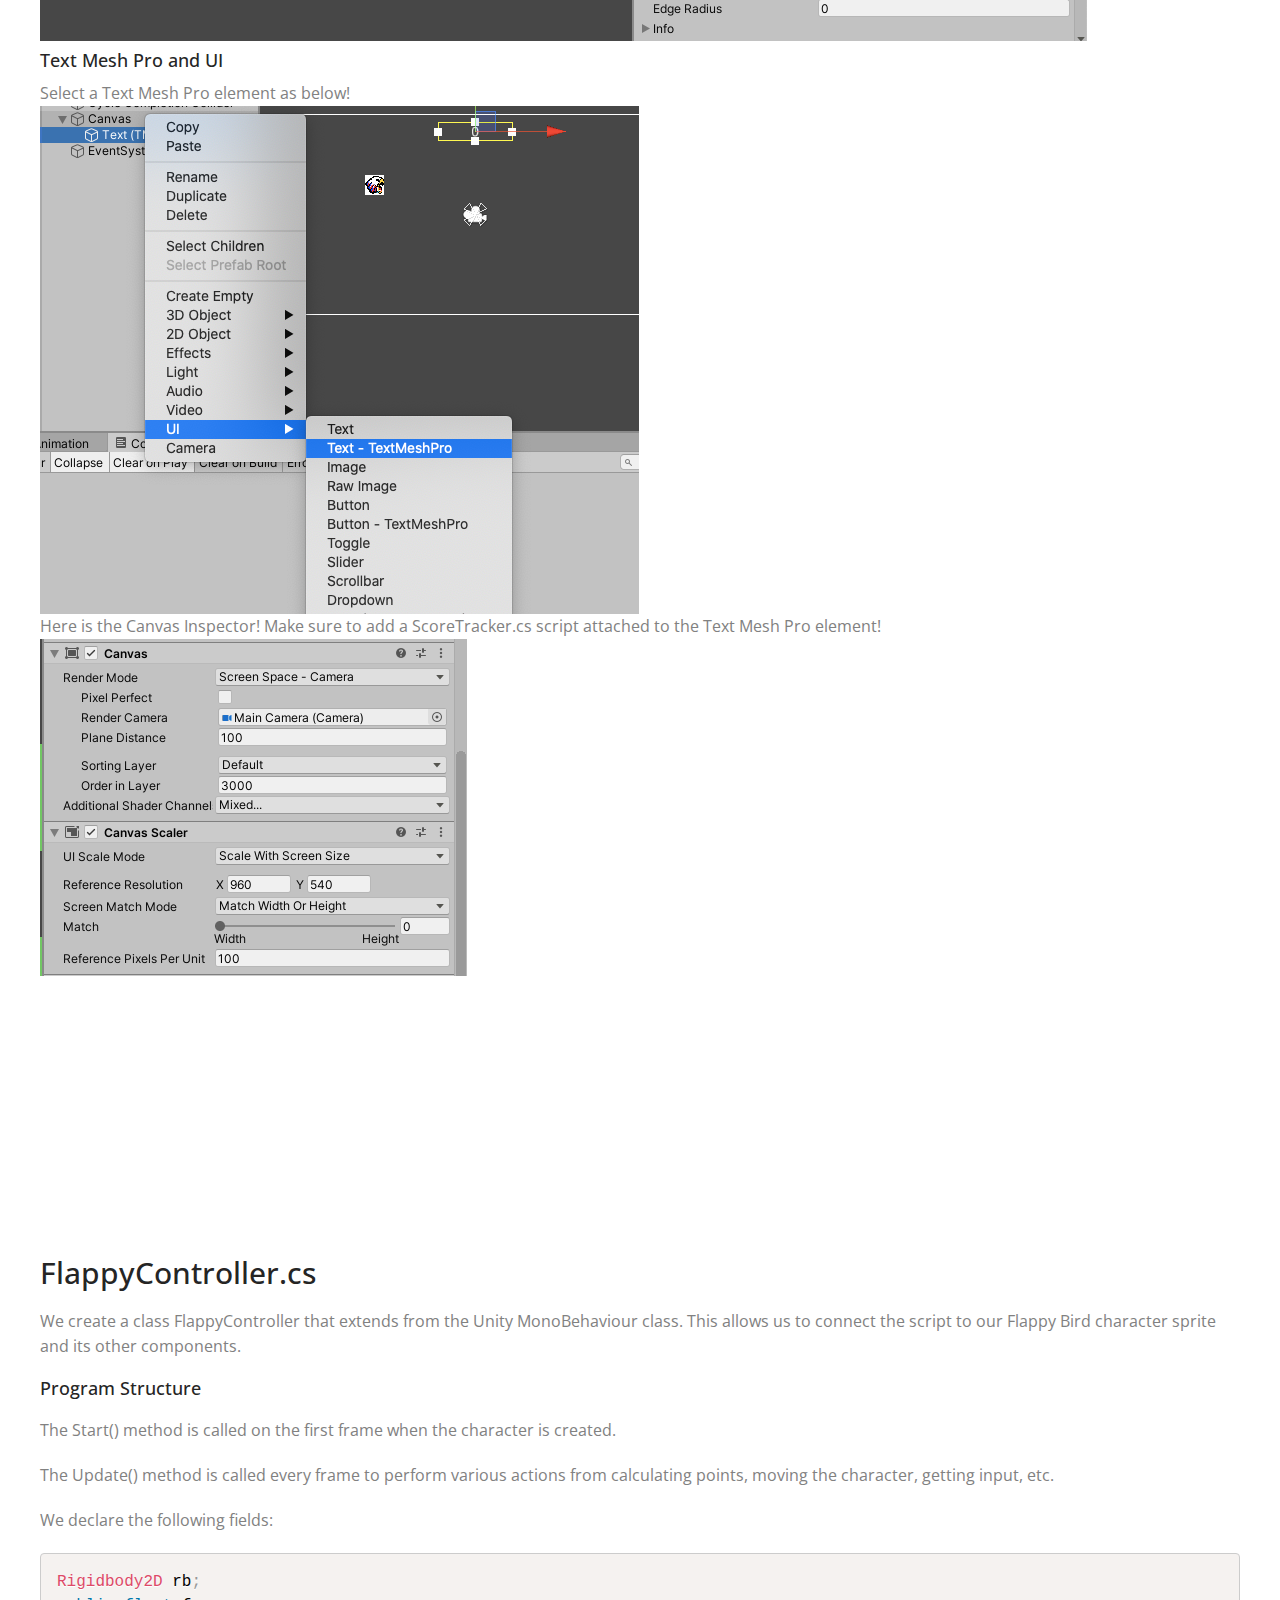
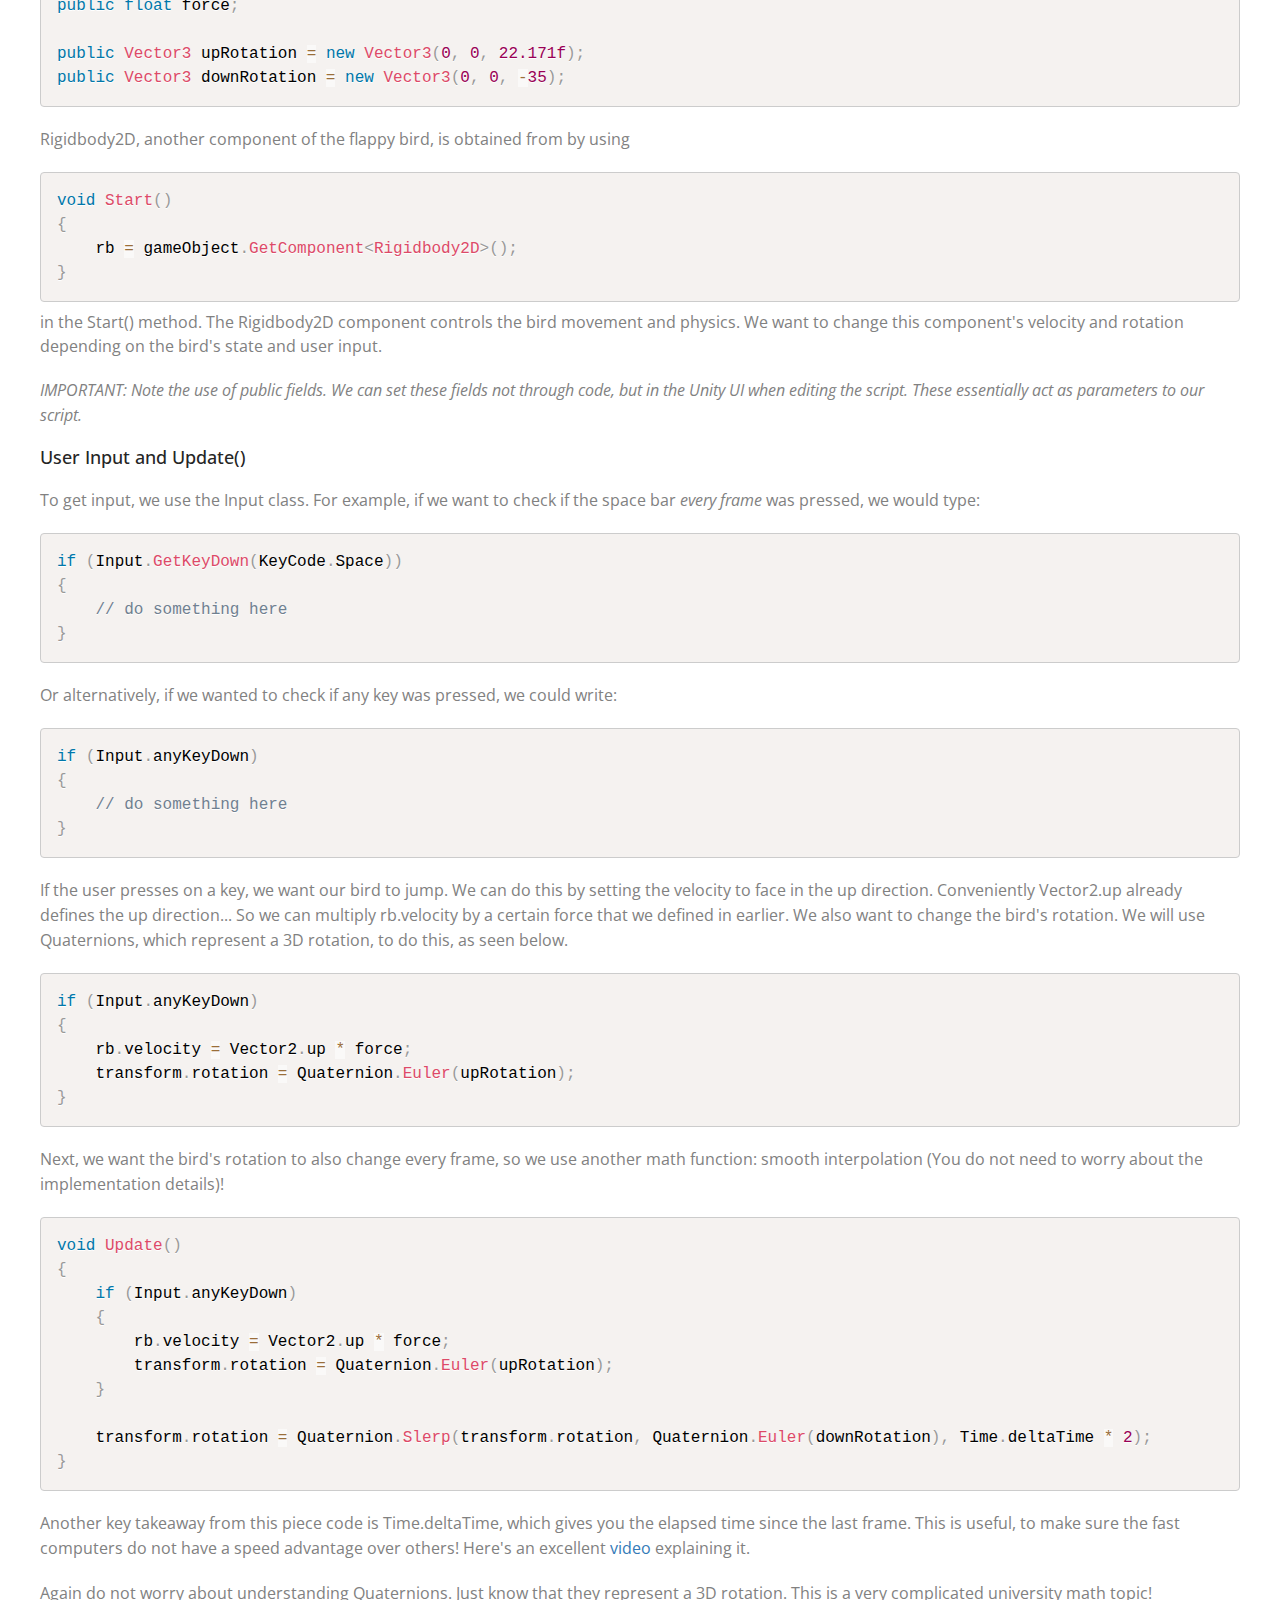
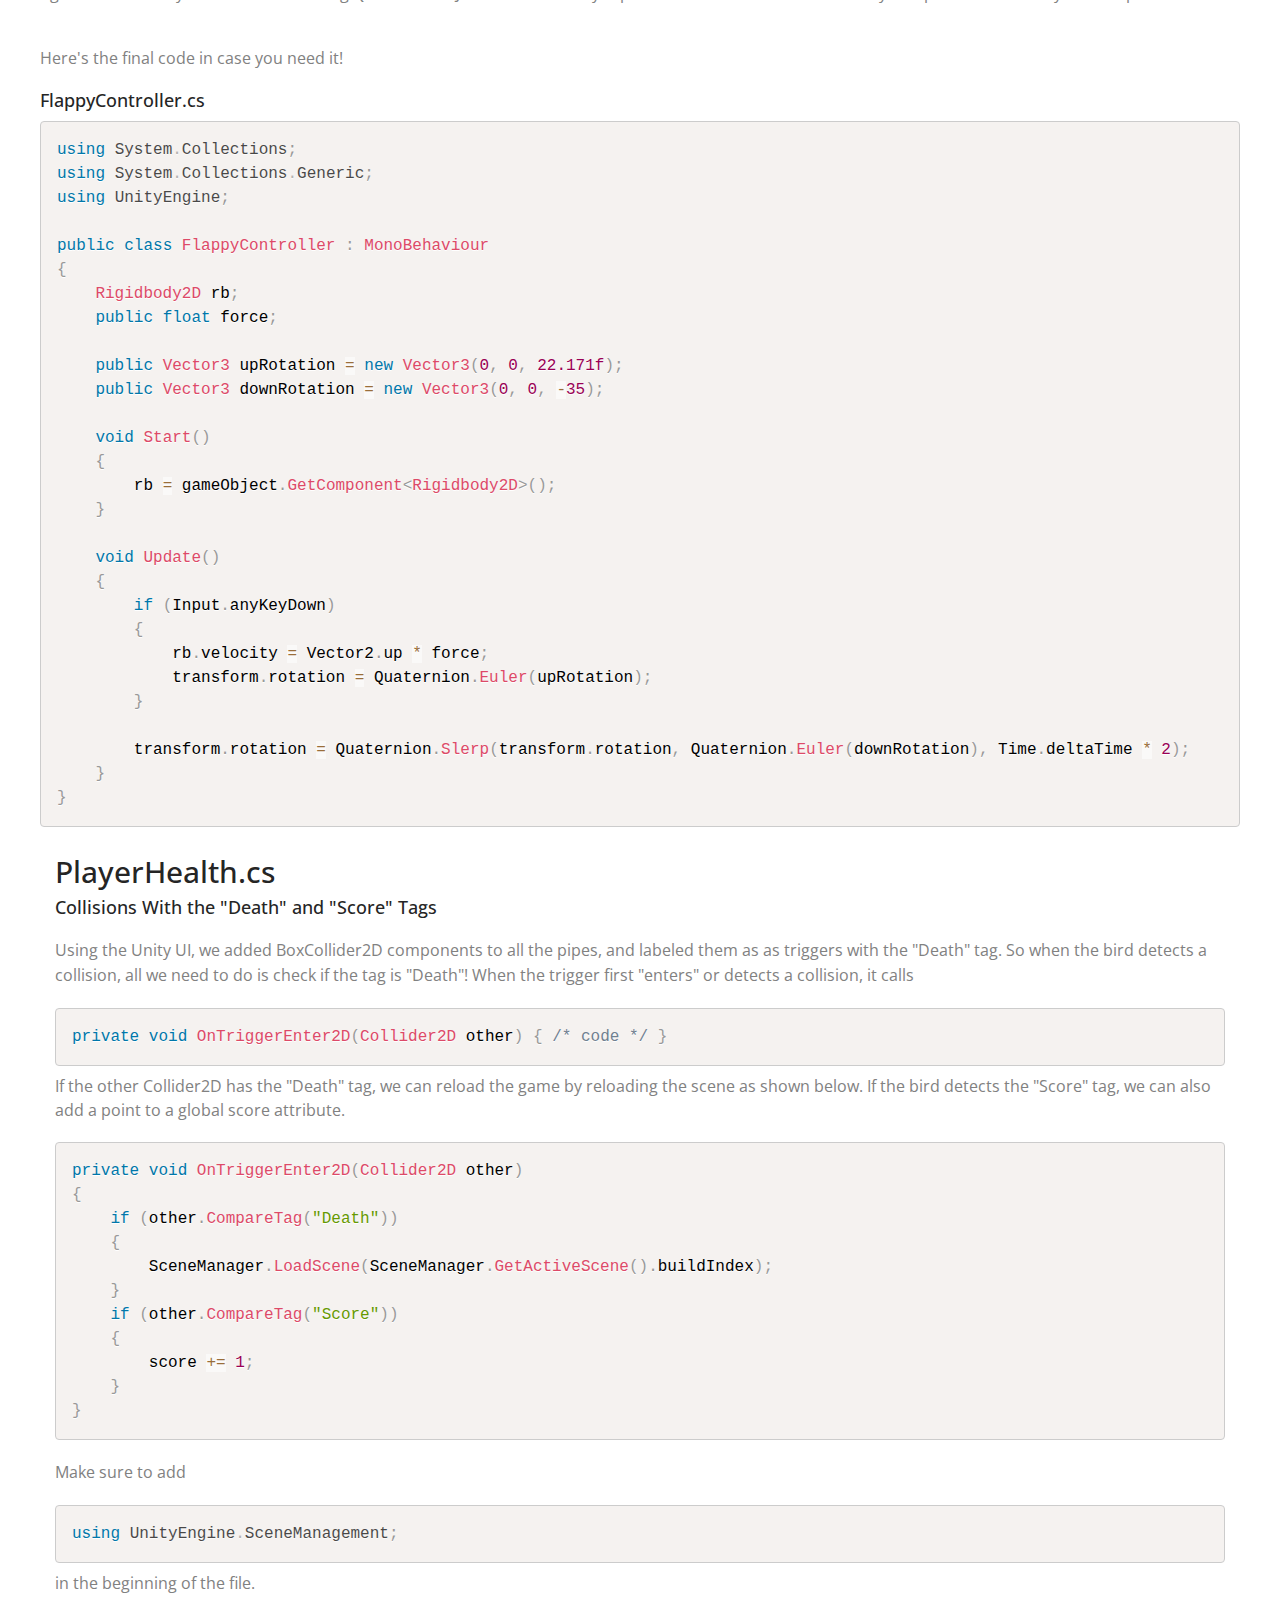
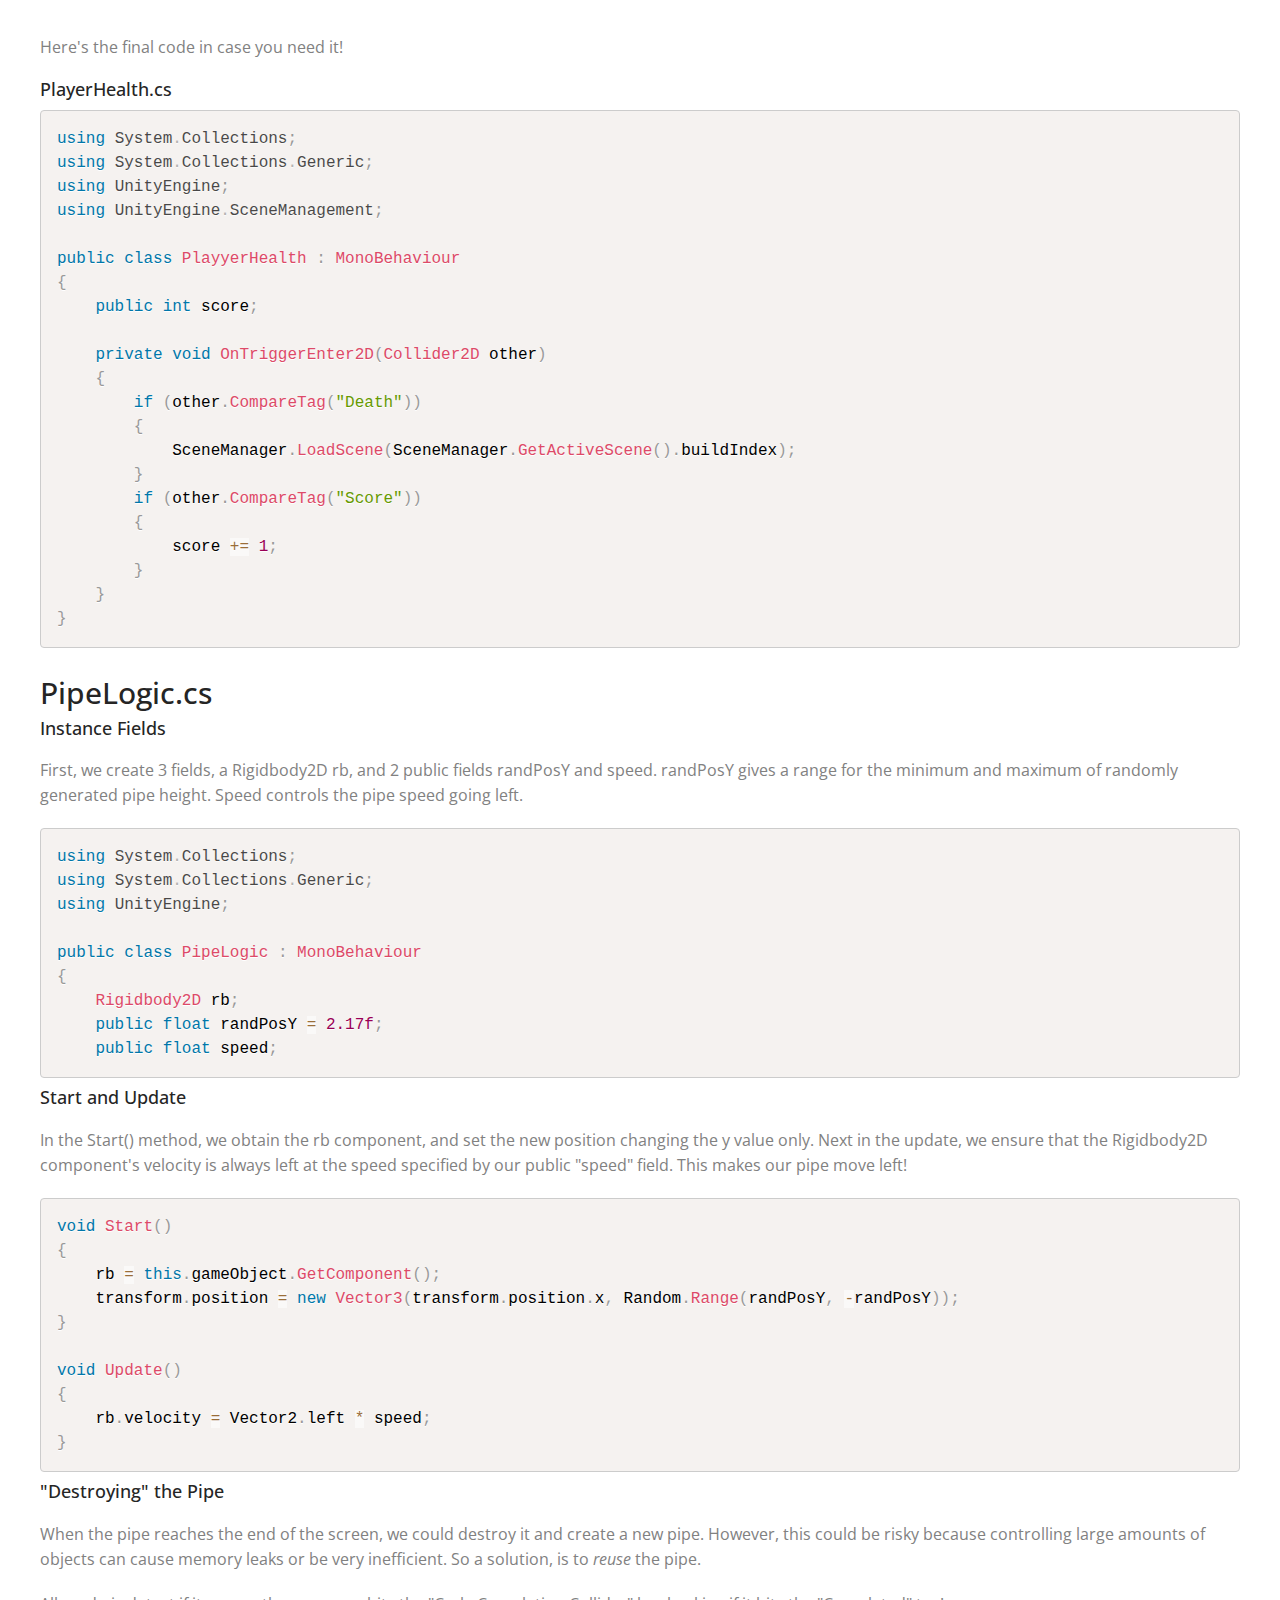
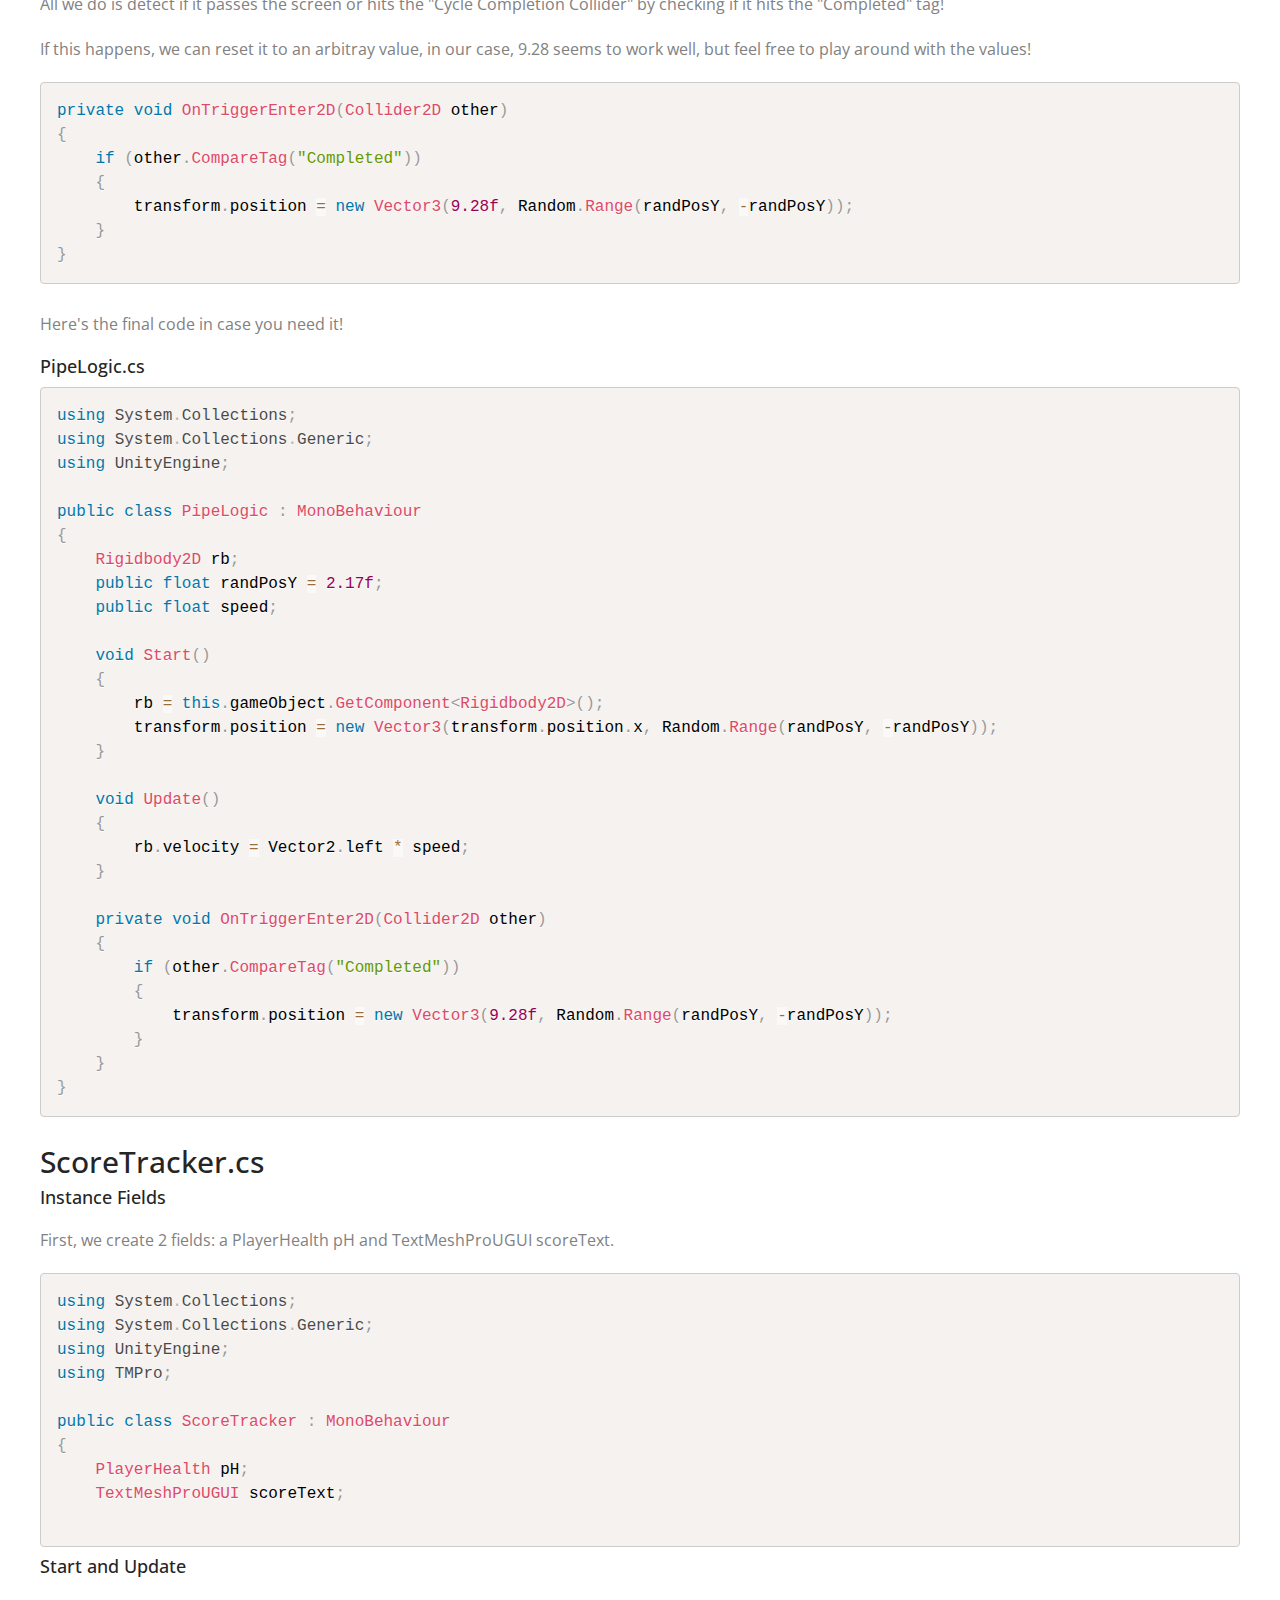
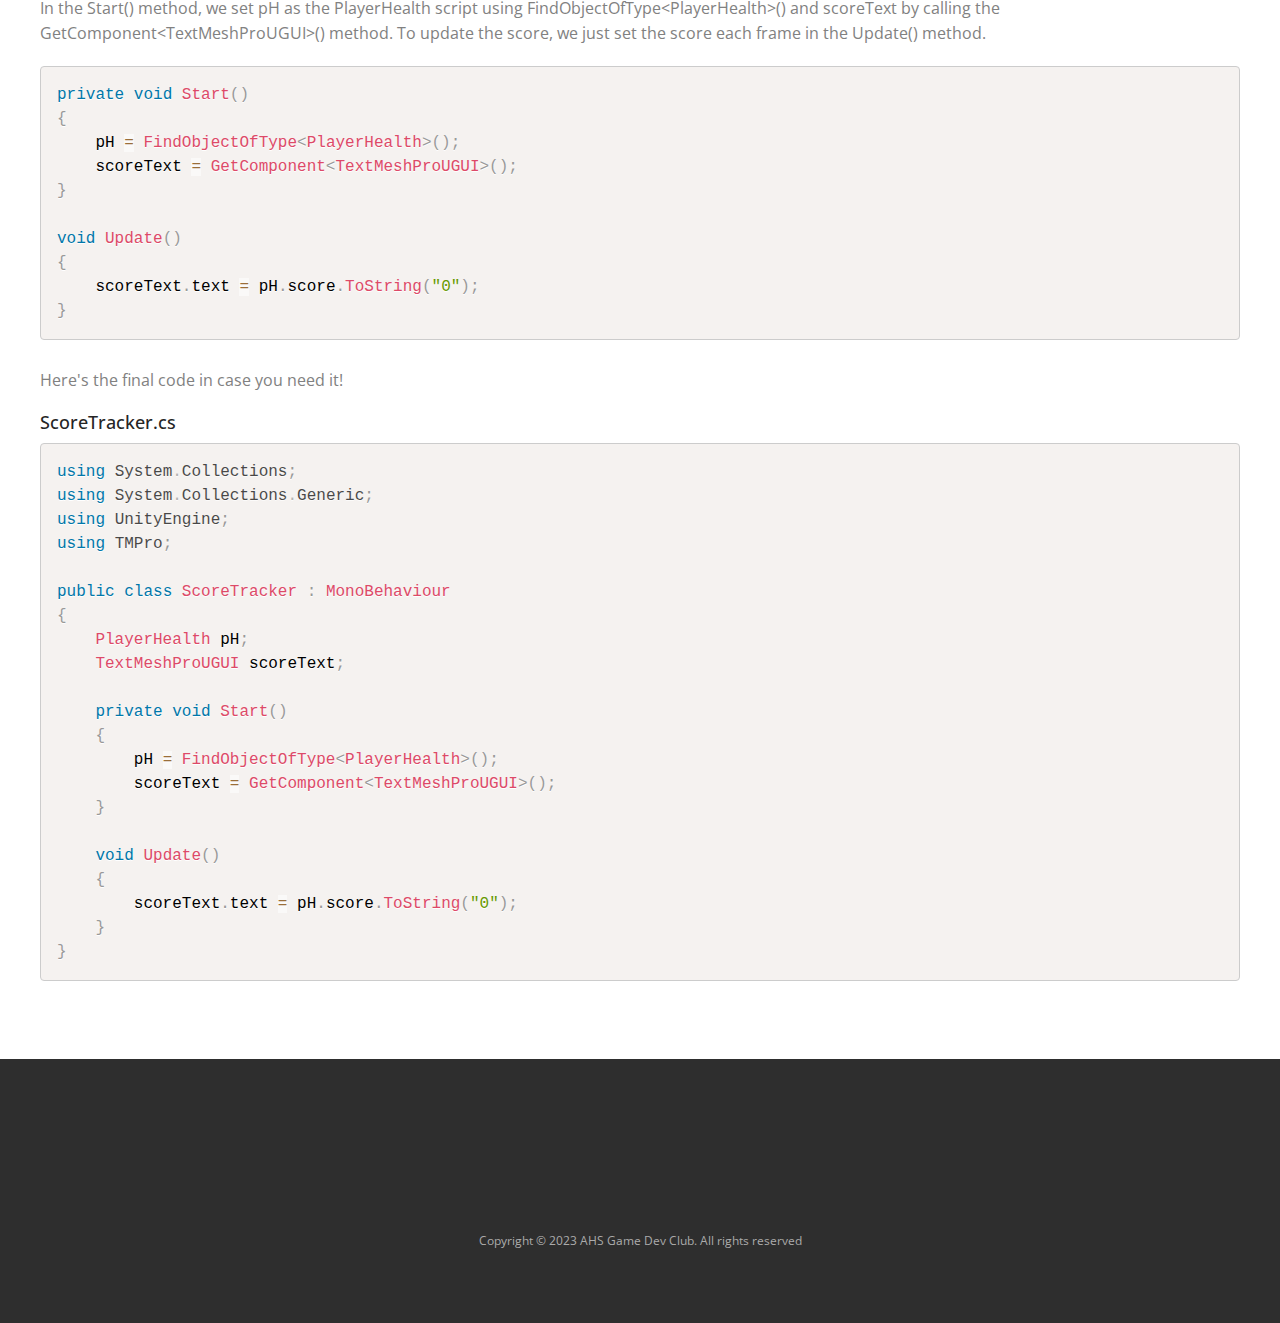
<file: flappybird.html>
<!DOCTYPE html>
<html lang="en" class="no-js">

<head>
    <!-- meta character set -->
    <meta charset="utf-8">
    <!-- Always force latest IE rendering engine or request Chrome Frame -->
    <meta http-equiv="X-UA-Compatible" content="IE=edge,chrome=1">
    <title>AHS Game Development Club</title>
    <!-- Meta Description -->
    <meta name="description" content="Blue One Page Creative HTML5 Template">
    <meta name="keywords"
        content="one page, single page, onepage, responsive, parallax, creative, business, html5, css3, css3 animation">
    <meta name="author" content="Muhammad Morshed">

    <!-- Mobile Specific Meta -->
    <meta name="viewport" content="width=device-width, initial-scale=1">

    <!-- CSS
		================================================== -->

    <link href='http://fonts.googleapis.com/css?family=Open+Sans:400,300,700' rel='stylesheet' type='text/css'>

    <!-- Fontawesome Icon font -->
    <!-- <link rel="stylesheet" href="css/font-awesome.min.css"> -->
    <link rel="stylesheet" href="https://use.fontawesome.com/releases/v5.8.1/css/all.css"
        integrity="sha384-50oBUHEmvpQ+1lW4y57PTFmhCaXp0ML5d60M1M7uH2+nqUivzIebhndOJK28anvf" crossorigin="anonymous">
    <!-- add prism.css-->
    <link rel="stylesheet" href="css/prism.css">


    <!-- bootstrap.min -->
    <link rel="stylesheet" href="css/jquery.fancybox.css">
    <!-- bootstrap.min -->
    <link rel="stylesheet" href="css/bootstrap.min.css">
    <!-- bootstrap.min -->
    <link rel="stylesheet" href="css/owl.carousel.css">
    <!-- bootstrap.min -->
    <link rel="stylesheet" href="css/slit-slider.css">
    <!-- bootstrap.min -->
    <link rel="stylesheet" href="css/animate.css">
    <!-- Main Stylesheet -->
    <link rel="stylesheet" href="css/main.css">
    <link rel="stylesheet" href="css/custom.css">

    <!-- Modernizer Script for old Browsers -->
    <script src="js/modernizr-2.6.2.min.js"></script>

    <script src="js/prism.js"></script>

</head>

<body id="body">

    <!-- preloader -->
    <div id="preloader">
        <div class="loder-box">
            <div class="battery"></div>
        </div>
    </div>
    <!-- end preloader -->
    <!--
        Fixed Navigation
        ==================================== -->
    <header id="navigation" class="navbar-inverse navbar-fixed-top animated-header">
        <div class="container">
            <div class="navbar-header">
                <!-- responsive nav button -->
                <button type="button" class="navbar-toggle" data-toggle="collapse" data-target=".navbar-collapse">
                    <span class="sr-only">Toggle navigation</span>
                    <span class="icon-bar"></span>
                    <span class="icon-bar"></span>
                    <span class="icon-bar"></span>
                </button>
                <!-- /responsive nav button -->
                <!-- logo -->
                <h1 class="navbar-brand">
                    <a href="#body">AHS Game Dev Club</a>
                </h1>
                <!-- /logo -->
            </div>

            <!-- main nav -->
            <nav class="collapse navbar-collapse navbar-right" role="navigation">
                <ul id="" class="nav navbar-nav">
                    <li><a href="./index.html">Home</a></li>
                    <li><a href="./lessons.html#csharp">C#</a></li>
                    <li><a href="#unity-editor">Let's Make Flappy Bird</a></li>
                </ul>
            </nav>
            <!-- /main nav -->
        </div>
    </header>
    <!--
        End Fixed Navigation
        ==================================== -->

    <main class="site-content" role="main">

        <section>
            <div class="container">
                <div class="row">
                    <div class="sec-title text-center">
                        <h2 class="wow animated bounceInLeft">Our Repository</h2>
                    </div>
                    <p>Here's <em><a href="https://github.com/iamcheeze/AHS-GAMEDEV-FLAPPY-BIRD" target="_blank">our
                                repository</a></em>. Feel
                        free to clone it and open it in Unity!</p>
                </div>
            </div>
        </section>

        <section id="unity-editor">
            <div class="container">
                <div class="row">
                    <div class="sec-title text-center">
                        <h2 class="wow animated bounceInLeft">Unity Editor</h2>

                    </div>

                    <div class="row">
                        <h4>Scene Hierarchy</h4>
                        <p>Here's the scene hierarchy! The Death Barriers are the top and bottom of scene, when the
                            flappy bird player goes out of bounds. Make sure to add the "Death" tag to the Box Collider
                            2D
                            component.</p>
                        <p>There are 3 Pipes which have 3 child elements, the top and bottom one, also with the "Death"
                            tag, and the ScoreCollider. Next, the Cycle Completion Collider detects if the pipes have
                            passed the screen on
                            the left and
                            respawn to their original point. Finally, add a canvas element on which add a Text (TMP)
                            element.</p>
                        <img src="img/flappy/flappy_scene_hierarchy.png">
                        <img src="img/flappy/tmp_hierarchy.png">
                        <h4>Player</h4>
                        <p>Here is the Inspector panel for the Player. Make sure to change the Sprite Renderer Sprite
                            with a different texture! Also make sure to enable Is Trigger in the Box Collider 2D
                            component. Also, add a FlappyController Script (C#). We will code it later, but make not of
                            these variables we can change (Force, Up Rotation, Down Rotation).</p>
                        <img src="img/flappy/bird1.png">
                        <img src="img/flappy/bird2.png">
                        <h4>Pipes</h4>
                        <p>For each pipe, add a Rigidbody2D component and Box Collider 2D component. Make sure to make
                            the Box Collider 2D a trigger! In the top and bottom pipe child game objects, add a "Death"
                            tag to them!</p>
                        <p>Make sure to add a ScoreCollider element to each pipe, and connect the ScoreCollider script
                            to it.</p>
                        <img src="img/flappy/pipe1.png">
                        <img src="img/flappy/pipe2.png">
                        <h4>ScoreCollider Preview</h4>
                        <img src="img/flappy/score_collider.png">
                        <h4>Cycle Completion Collider</h4>
                        <p>Add a "Completed" tag to the Cycle Completion Collider, and a Box Collider 2D. Position them
                            as in the image!</p>
                        <img src="img/flappy/ccc.png">
                        <h4>Text Mesh Pro and UI</h4>
                        <p>Select a Text Mesh Pro element as below!</p>
                        <img src="img/flappy/tmp.png">
                        <p>Here is the Canvas Inspector! Make sure to add a ScoreTracker.cs script attached to the Text
                            Mesh Pro
                            element!</p>
                        <img src="img/flappy/canvas.png">
                    </div>
                </div>
            </div>
        </section>

        <section id="code-walkthrough">
            <div class="container">
                <div class="row">
                    <div class="sec-title text-center">
                        <h2 class="wow animated bounceInLeft">Code Walkthrough</h2>

                    </div>

                    <div class="row">
                        <h2>FlappyController.cs</h2>
                        <p>We create a class FlappyController that extends from the Unity MonoBehaviour class. This
                            allows us
                            to connect the script to our Flappy Bird character sprite and its other components.</p>


                        <h4>Program Structure</h4>
                        <p>The Start() method is called on the first frame when the character is created.</p>
                        <p>The Update() method is called every frame to perform various actions from calculating points,
                            moving the character, getting input, etc.</p>
                        <p>
                            We declare the following fields:
                        <pre><code class="language-csharp">Rigidbody2D rb;
public float force;

public Vector3 upRotation = new Vector3(0, 0, 22.171f);
public Vector3 downRotation = new Vector3(0, 0, -35);</code></pre>
                        </p>
                        <p>Rigidbody2D, another component of the flappy bird, is obtained from by using
                        <pre><code class="language-csharp">void Start()
{
    rb = gameObject.GetComponent&lt;Rigidbody2D&gt;();
}</code></pre>
                        in the Start() method. The Rigidbody2D component controls the bird movement and physics. We want
                        to change this component's velocity and rotation depending on the bird's state and user input.
                        </p>
                        <p><em>IMPORTANT: Note the use of public fields. We can set these fields not through code,
                                but in the
                                Unity UI when editing the script. These essentially act as parameters to our
                                script.</em></p>


                        <h4>User Input and Update()</h4>
                        <p>To get input, we use the Input class. For example, if we want to check if the space bar
                            <em>every frame</em> was
                            pressed, we would type:
                        <pre><code class="language-csharp">if (Input.GetKeyDown(KeyCode.Space))
{
    // do something here
}</code></pre>
                        </p>

                        <p>Or alternatively, if we wanted to check if any key was pressed, we could write:
                        <pre><code class="language-csharp">if (Input.anyKeyDown)
{
    // do something here
}</code></pre>
                        </p>
                        <p>If the user presses on a key, we want our bird to jump. We can do this by setting the
                            velocity to face in the up direction. Conveniently Vector2.up already defines the up
                            direction... So we can multiply rb.velocity by a certain force that we defined in earlier.
                            We also want to change the bird's rotation. We will use Quaternions, which represent a 3D
                            rotation, to do this, as seen below.
                        <pre><code class="language-csharp">if (Input.anyKeyDown)
{
    rb.velocity = Vector2.up * force;
    transform.rotation = Quaternion.Euler(upRotation);
}</code></pre>
                        </p>
                        <p>Next, we want the bird's rotation to also change every frame, so we use another math
                            function: smooth interpolation (You do not need to worry about the implementation details)!
                        </p>
                        <pre><code class="language-csharp">void Update()
{
    if (Input.anyKeyDown)
    {
        rb.velocity = Vector2.up * force;
        transform.rotation = Quaternion.Euler(upRotation);
    }
                                    
    transform.rotation = Quaternion.Slerp(transform.rotation, Quaternion.Euler(downRotation), Time.deltaTime * 2);
}</code></pre>
                        <p>Another key takeaway from this piece code is Time.deltaTime, which gives you the elapsed time
                            since the last frame. This is useful, to make sure the fast computers do not have a speed
                            advantage over others! Here's an excellent <a
                                href="https://www.youtube.com/watch?v=8pYq15Lh0x4" target="_blank">video</a> explaining
                            it.</p>
                        <p>Again do not worry about understanding Quaternions. Just know that they represent a 3D
                            rotation. This is a very complicated university math
                            topic!</p>

                    </div>
                    <div class="row">
                        <p>Here's the final code in case you need it!</p>
                        <h4>FlappyController.cs</h4>
                        <pre><code class="language-csharp">using System.Collections;
using System.Collections.Generic;
using UnityEngine;

public class FlappyController : MonoBehaviour
{
    Rigidbody2D rb;
    public float force;
                            
    public Vector3 upRotation = new Vector3(0, 0, 22.171f);
    public Vector3 downRotation = new Vector3(0, 0, -35);
                            
    void Start()
    {
        rb = gameObject.GetComponent&lt;Rigidbody2D&gt;();
    }
                            
    void Update()
    {
        if (Input.anyKeyDown)
        {
            rb.velocity = Vector2.up * force;
            transform.rotation = Quaternion.Euler(upRotation);
        }
        
        transform.rotation = Quaternion.Slerp(transform.rotation, Quaternion.Euler(downRotation), Time.deltaTime * 2);
    }
}</code></pre>
                    </div>
                    <div>
                        <h2>PlayerHealth.cs</h2>
                        <h4>Collisions With the "Death" and "Score" Tags</h4>
                        <p>Using the
                            Unity UI, we added BoxCollider2D components to all the pipes, and labeled them as as
                            triggers
                            with the "Death" tag. So when the bird detects a collision, all we need to do is check if
                            the tag is "Death"! When the trigger first "enters" or detects a collision, it calls
                        <pre><code class="language-csharp">private void OnTriggerEnter2D(Collider2D other) { /* code */ }</code></pre>
                        If the other Collider2D has the "Death" tag, we can reload the game by reloading the scene as
                        shown below. If the bird detects the "Score" tag, we can also add a point to a global score
                        attribute.
                        </p>
                        <pre><code class="language-csharp">private void OnTriggerEnter2D(Collider2D other)
{
    if (other.CompareTag("Death"))
    {
        SceneManager.LoadScene(SceneManager.GetActiveScene().buildIndex);
    }
    if (other.CompareTag("Score"))
    {
        score += 1;
    }
}</code></pre>
                        <p>Make sure to add
                        <pre><code class="language-csharp">using UnityEngine.SceneManagement;</code></pre> in the
                        beginning of the file.</p>
                    </div>

                    <div class="row">
                        <p>Here's the final code in case you need it!</p>
                        <h4>PlayerHealth.cs</h4>
                        <pre><code class="language-csharp">using System.Collections;
using System.Collections.Generic;
using UnityEngine;
using UnityEngine.SceneManagement;

public class PlayyerHealth : MonoBehaviour
{
    public int score;
                            
    private void OnTriggerEnter2D(Collider2D other)
    {
        if (other.CompareTag("Death"))
        {
            SceneManager.LoadScene(SceneManager.GetActiveScene().buildIndex);
        }
        if (other.CompareTag("Score"))
        {
            score += 1;
        }
    }
}</code></pre>
                    </div>

                    <div class="row">
                        <h2>PipeLogic.cs</h2>
                        <h4>Instance Fields</h4>
                        <p>First, we create 3 fields, a Rigidbody2D rb, and 2 public fields randPosY and speed. randPosY
                            gives a range for the minimum and maximum of randomly generated pipe height. Speed controls
                            the pipe speed going left.</p>
                        <pre><code class="language-csharp">using System.Collections;
using System.Collections.Generic;
using UnityEngine;
                                                        
public class PipeLogic : MonoBehaviour
{
    Rigidbody2D rb;
    public float randPosY = 2.17f;
    public float speed;</code></pre>
                        <h4>Start and Update</h4>
                        <p>In the Start() method, we obtain the rb component, and set the new position changing the y
                            value only. Next in the update, we ensure that the Rigidbody2D component's velocity is
                            always left at the speed specified by our public "speed" field. This makes our pipe move
                            left!</p>
                        <pre><code class="language-csharp">void Start()
{
    rb = this.gameObject.GetComponent<Rigidbody2D>();
    transform.position = new Vector3(transform.position.x, Random.Range(randPosY, -randPosY));
}
                                                    
void Update()
{
    rb.velocity = Vector2.left * speed;
}</code></pre>
                        <h4>"Destroying" the Pipe</h4>
                        <p>When the pipe reaches the end of the screen, we could destroy it and create a new pipe.
                            However, this could be risky because controlling large amounts of objects can cause memory
                            leaks or be very inefficient. So a solution, is to <em>reuse</em> the pipe.</p>
                        <p>All we do is detect if it passes the screen or hits the "Cycle Completion Collider" by
                            checking if it hits the "Completed" tag!</p>
                        <p>If this happens, we can reset it to an arbitray value, in our case, 9.28 seems to work well,
                            but feel free to play around with the values!</p>
                        <pre><code class="language-csharp">private void OnTriggerEnter2D(Collider2D other)
{
    if (other.CompareTag("Completed"))
    {
        transform.position = new Vector3(9.28f, Random.Range(randPosY, -randPosY));
    }
}</code></pre>
                    </div>

                    <div class="row">
                        <p>Here's the final code in case you need it!</p>
                        <h4>PipeLogic.cs</h4>
                        <pre><code class="language-csharp">using System.Collections;
using System.Collections.Generic;
using UnityEngine;
                            
public class PipeLogic : MonoBehaviour
{
    Rigidbody2D rb;
    public float randPosY = 2.17f;
    public float speed;
                            
    void Start()
    {
        rb = this.gameObject.GetComponent&lt;Rigidbody2D&gt;();
        transform.position = new Vector3(transform.position.x, Random.Range(randPosY, -randPosY));
    }
                            
    void Update()
    {
        rb.velocity = Vector2.left * speed;
    }
                            
    private void OnTriggerEnter2D(Collider2D other)
    {
        if (other.CompareTag("Completed"))
        {
            transform.position = new Vector3(9.28f, Random.Range(randPosY, -randPosY));
        }
    }
}</code></pre>
                    </div>
                    <div class="row">
                        <h2>ScoreTracker.cs</h2>
                        <h4>Instance Fields</h4>
                        <p>First, we create 2 fields: a PlayerHealth pH and TextMeshProUGUI scoreText.</p>
                        <pre><code class="language-csharp">using System.Collections;
using System.Collections.Generic;
using UnityEngine;
using TMPro;
                                                        
public class ScoreTracker : MonoBehaviour
{
    PlayerHealth pH;
    TextMeshProUGUI scoreText;
    </code></pre>
                        <h4>Start and Update</h4>
                        <p>In the Start() method, we set pH as the PlayerHealth script using
                            FindObjectOfType&lt;PlayerHealth&gt;() and scoreText by calling the
                            GetComponent&lt;TextMeshProUGUI&gt;() method. To update the score, we just set the score
                            each frame in the Update() method.
                        </p>
                        <pre><code class="language-csharp">private void Start()
{
    pH = FindObjectOfType&lt;PlayerHealth&gt;();
    scoreText = GetComponent&lt;TextMeshProUGUI&gt;();
}
                                                    
void Update()
{
    scoreText.text = pH.score.ToString("0");
}</code></pre>

                    </div>

                    <div class="row">
                        <p>Here's the final code in case you need it!</p>
                        <h4>ScoreTracker.cs</h4>
                        <pre><code class="language-csharp">using System.Collections;
using System.Collections.Generic;
using UnityEngine;
using TMPro;
                                                        
public class ScoreTracker : MonoBehaviour
{
    PlayerHealth pH;
    TextMeshProUGUI scoreText;
    
    private void Start()
    {
        pH = FindObjectOfType&lt;PlayerHealth&gt;();
        scoreText = GetComponent&lt;TextMeshProUGUI&gt;();
    }

    void Update()
    {
        scoreText.text = pH.score.ToString("0");
    }
}</code></pre>
                    </div>
                </div>
        </section>

    </main>
    <!-- end team section -->

    <footer id="footer">
        <div class="container">
            <div class="row text-center">
                <div class="footer-content">

                    <div class="footer-social">
                        <ul>
                            <!-- <li><a href="#"><i class="fa fa-facebook fa-3x"></i></a></li> -->
                            <li><a href="https://www.instagram.com/ahsgamedevclub/" target="_blank"><i
                                        class="fab fa-instagram fa-3x"></i></a></li>
                            <li><a href="https://github.com/AHS-Game-Dev-Club/" target="_blank"><i
                                        class="fab fa-github fa-3x"></i></a></li>
                            <li><a href="https://discord.gg/kD2FZ74VPf" target="_blank"><i
                                        class="fab fa-discord fa-3x"></i></a></li>
                            <li><a href="https://www.youtube.com/@ahsgamedevclub" target="_blank"><i
                                        class="fab fa-youtube fa-3x"></i></a></li>

                        </ul>
                    </div>

                    <p>Copyright &copy; 2023 AHS Game Dev Club. All rights reserved</p>
                </div>
            </div>
        </div>
    </footer>

    <!-- Essential jQuery Plugins
		================================================== -->
    <!-- Main jQuery -->
    <script src="js/jquery-1.11.1.min.js"></script>
    <!-- Twitter Bootstrap -->
    <script src="js/bootstrap.min.js"></script>
    <!-- Single Page Nav -->
    <script src="js/jquery.singlePageNav.min.js"></script>
    <!-- jquery.fancybox.pack -->
    <script src="js/jquery.fancybox.pack.js"></script>
    <!-- Google Map API -->
    <script src="http://maps.google.com/maps/api/js?sensor=false"></script>
    <!-- Owl Carousel -->
    <script src="js/owl.carousel.min.js"></script>
    <!-- jquery easing -->
    <script src="js/jquery.easing.min.js"></script>
    <!-- Fullscreen slider -->
    <script src="js/jquery.slitslider.js"></script>
    <script src="js/jquery.ba-cond.min.js"></script>
    <!-- onscroll animation -->
    <script src="js/wow.min.js"></script>
    <!-- Custom Functions -->
    <script src="js/main.js"></script>
</body>

</html>
</file>
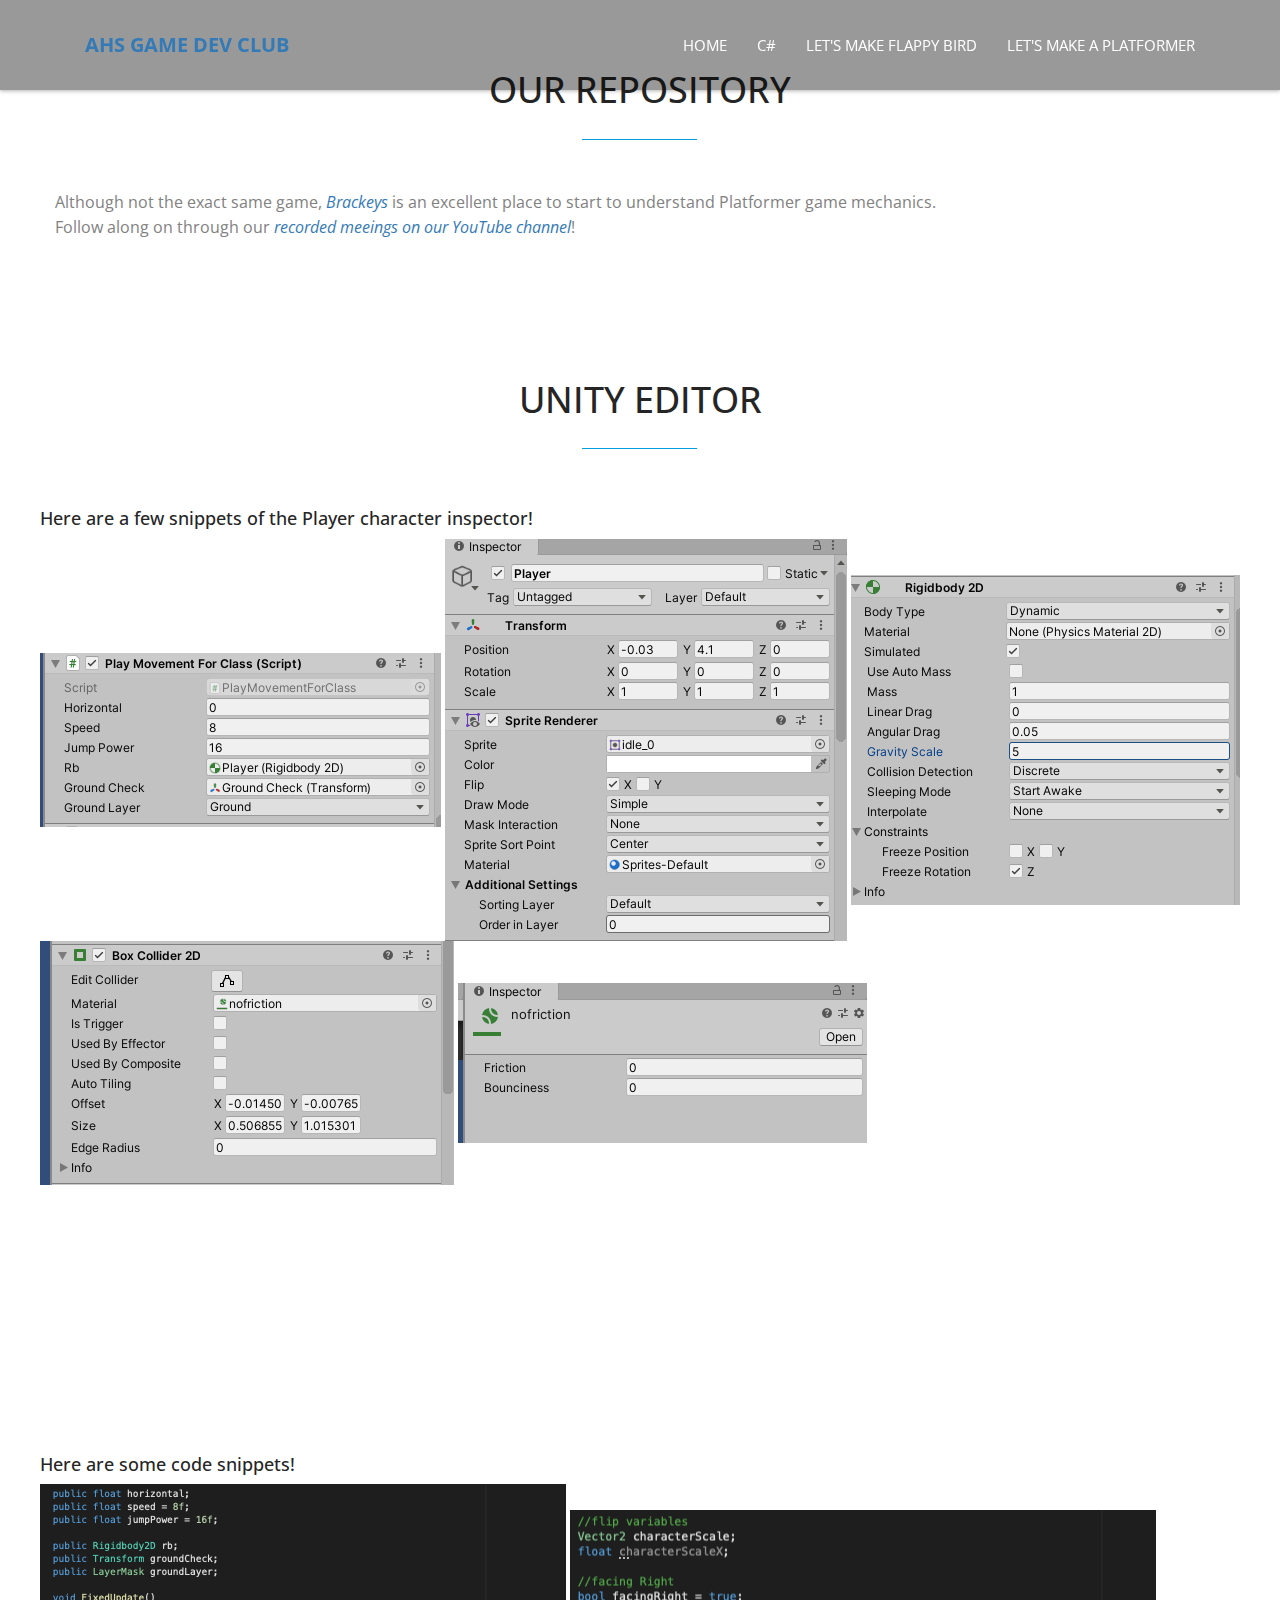
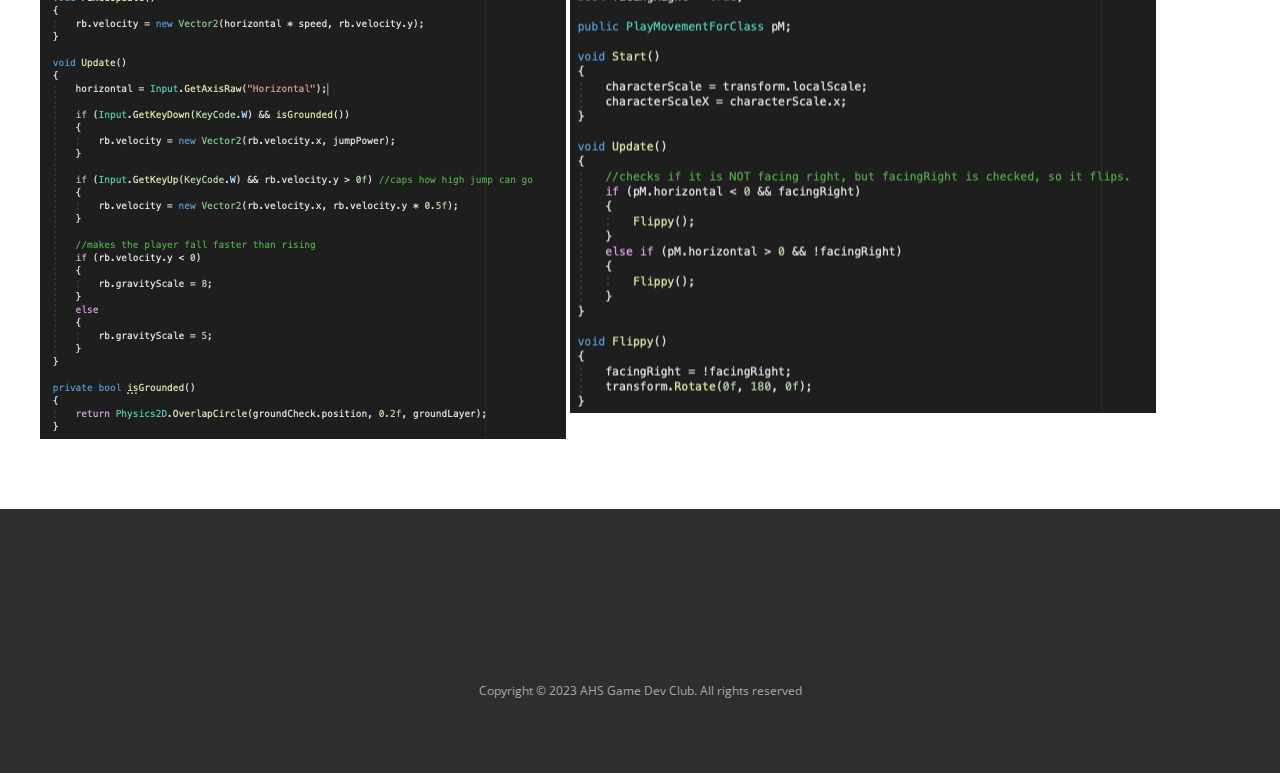
<file: platformer.html>
<!DOCTYPE html>
<html lang="en" class="no-js">

<head>
    <!-- meta character set -->
    <meta charset="utf-8">
    <!-- Always force latest IE rendering engine or request Chrome Frame -->
    <meta http-equiv="X-UA-Compatible" content="IE=edge,chrome=1">
    <title>AHS Game Development Club</title>
    <!-- Meta Description -->
    <meta name="description" content="Blue One Page Creative HTML5 Template">
    <meta name="keywords"
        content="one page, single page, onepage, responsive, parallax, creative, business, html5, css3, css3 animation">
    <meta name="author" content="Muhammad Morshed">

    <!-- Mobile Specific Meta -->
    <meta name="viewport" content="width=device-width, initial-scale=1">

    <!-- CSS
		================================================== -->

    <link href='http://fonts.googleapis.com/css?family=Open+Sans:400,300,700' rel='stylesheet' type='text/css'>

    <!-- Fontawesome Icon font -->
    <!-- <link rel="stylesheet" href="css/font-awesome.min.css"> -->
    <link rel="stylesheet" href="https://use.fontawesome.com/releases/v5.8.1/css/all.css"
        integrity="sha384-50oBUHEmvpQ+1lW4y57PTFmhCaXp0ML5d60M1M7uH2+nqUivzIebhndOJK28anvf" crossorigin="anonymous">
    <!-- add prism.css-->
    <link rel="stylesheet" href="css/prism.css">


    <!-- bootstrap.min -->
    <link rel="stylesheet" href="css/jquery.fancybox.css">
    <!-- bootstrap.min -->
    <link rel="stylesheet" href="css/bootstrap.min.css">
    <!-- bootstrap.min -->
    <link rel="stylesheet" href="css/owl.carousel.css">
    <!-- bootstrap.min -->
    <link rel="stylesheet" href="css/slit-slider.css">
    <!-- bootstrap.min -->
    <link rel="stylesheet" href="css/animate.css">
    <!-- Main Stylesheet -->
    <link rel="stylesheet" href="css/main.css">
    <link rel="stylesheet" href="css/custom.css">

    <!-- Modernizer Script for old Browsers -->
    <script src="js/modernizr-2.6.2.min.js"></script>

    <script src="js/prism.js"></script>

</head>

<body id="body">

    <!-- preloader -->
    <div id="preloader">
        <div class="loder-box">
            <div class="battery"></div>
        </div>
    </div>
    <!-- end preloader -->
    <!--
        Fixed Navigation
        ==================================== -->
    <header id="navigation" class="navbar-inverse navbar-fixed-top animated-header">
        <div class="container">
            <div class="navbar-header">
                <!-- responsive nav button -->
                <button type="button" class="navbar-toggle" data-toggle="collapse" data-target=".navbar-collapse">
                    <span class="sr-only">Toggle navigation</span>
                    <span class="icon-bar"></span>
                    <span class="icon-bar"></span>
                    <span class="icon-bar"></span>
                </button>
                <!-- /responsive nav button -->
                <!-- logo -->
                <h1 class="navbar-brand">
                    <a href="#body">AHS Game Dev Club</a>
                </h1>
                <!-- /logo -->
            </div>

            <!-- main nav -->
            <nav class="collapse navbar-collapse navbar-right" role="navigation">
                <ul id="" class="nav navbar-nav">
                    <li><a href="./index.html">Home</a></li>
                    <li><a href="./lessons.html#csharp">C#</a></li>
                    <li><a href="./lessons.html#unity-editor">Let's Make Flappy Bird</a></li>
                    <li><a href="#platformer">Let's Make a Platformer</a></li>
                </ul>
            </nav>
            <!-- /main nav -->
        </div>
    </header>
    <!--
        End Fixed Navigation
        ==================================== -->

    <main class="site-content" role="main">

        <section>
            <div class="container">
                <div class="row">
                    <div class="sec-title text-center">
                        <h2 class="wow animated bounceInLeft">Our Repository</h2>
                    </div>
                    <p>Although not the exact same game, <em><a
                                href="https://www.youtube.com/watch?v=UbPiCgCkHTE&list=PLPV2KyIb3jR42oVBU6K2DIL6Y22Ry9J1c">Brackeys</a></em> is an excellent place to start to understand Platformer game mechanics.</p>
                    <p>Follow along on through our <em><a href="https://www.youtube.com/@ahsgamedevclub">recorded meeings on our YouTube channel</a></em>!</p>
                </div>
            </div>
        </section>

        <section id="unity-editor">
            <div class="container">
                <div class="row">
                    <div class="sec-title text-center">
                        <h2 class="wow animated bounceInLeft">Unity Editor</h2>

                    </div>

                    <div class="row">
                        <h4>Here are a few snippets of the Player character inspector!</h4>
                        <img src="img/platformer/play_mvmnt_for_class.png">
                        <img src="img/platformer/player_inspector.png">
                        <img src="img/platformer/rigidbody.png">
                        <img src="img/platformer/box_collider.png">
                        <img src="img/platformer/nofriction.png">
                    </div>
                </div>
            </div>
        </section>

        <section id="code-walkthrough">
            <div class="container">
                <div class="row">
                    <div class="sec-title text-center">
                        <h2 class="wow animated bounceInLeft">Code Walkthrough</h2>
                    </div>
                    <div class="row">
                        <h4>Here are some code snippets!</h4>
                        <img src="img/platformer/player_mvmnt_script_img.png">
                        <img src="img/platformer/player_mvmnt_script2.png">
                    </div>
                </div>
        </section>

    </main>
    <!-- end team section -->

    <footer id="footer">
        <div class="container">
            <div class="row text-center">
                <div class="footer-content">

                    <div class="footer-social">
                        <ul>
                            <!-- <li><a href="#"><i class="fa fa-facebook fa-3x"></i></a></li> -->
                            <li><a href="https://www.instagram.com/ahsgamedevclub/" target="_blank"><i
                                        class="fab fa-instagram fa-3x"></i></a></li>
                            <li><a href="https://github.com/AHS-Game-Dev-Club/" target="_blank"><i
                                        class="fab fa-github fa-3x"></i></a></li>
                            <li><a href="https://discord.gg/kD2FZ74VPf" target="_blank"><i
                                        class="fab fa-discord fa-3x"></i></a></li>
                            <li><a href="https://www.youtube.com/@ahsgamedevclub" target="_blank"><i
                                        class="fab fa-youtube fa-3x"></i></a></li>

                        </ul>
                    </div>

                    <p>Copyright &copy; 2023 AHS Game Dev Club. All rights reserved</p>
                </div>
            </div>
        </div>
    </footer>

    <!-- Essential jQuery Plugins
		================================================== -->
    <!-- Main jQuery -->
    <script src="js/jquery-1.11.1.min.js"></script>
    <!-- Twitter Bootstrap -->
    <script src="js/bootstrap.min.js"></script>
    <!-- Single Page Nav -->
    <script src="js/jquery.singlePageNav.min.js"></script>
    <!-- jquery.fancybox.pack -->
    <script src="js/jquery.fancybox.pack.js"></script>
    <!-- Google Map API -->
    <script src="http://maps.google.com/maps/api/js?sensor=false"></script>
    <!-- Owl Carousel -->
    <script src="js/owl.carousel.min.js"></script>
    <!-- jquery easing -->
    <script src="js/jquery.easing.min.js"></script>
    <!-- Fullscreen slider -->
    <script src="js/jquery.slitslider.js"></script>
    <script src="js/jquery.ba-cond.min.js"></script>
    <!-- onscroll animation -->
    <script src="js/wow.min.js"></script>
    <!-- Custom Functions -->
    <script src="js/main.js"></script>
</body>

</html>
</file>
<file: css/slit-slider.css>
.sl-slide,
.sl-slides-wrapper,
.sl-slide-inner {
	position: absolute;
	width: 100%;
	height: 100%;
	top: 0;
	left: 0;
}

.sl-slider-wrapper {
	width: 100%;
	height: 600px;
	overflow: hidden;
	position: relative;
}



.bg-img {
	background-position: center center;
	background-repeat: no-repeat;
	background-size: cover;
	height: 100%;
	width: 100%;
}

/* Custom navigation arrows */

.nav-arrows span {
	position: absolute;
	z-index: 2000;
	top: 50%;
	width: 40px;
	height: 40px;
	border: 8px solid #ddd;
	border: 8px solid rgba(150, 150, 150, 0.4);
	text-indent: -90000px;
	margin-top: -40px;
	cursor: pointer;

	-webkit-transform: rotate(45deg);
	-moz-transform: rotate(45deg);
	-o-transform: rotate(45deg);
	-ms-transform: rotate(45deg);
	transform: rotate(45deg);
}

.nav-arrows span:hover {
	border-color: rgba(150, 150, 150, 0.9);
}

.nav-arrows span.nav-arrow-prev {
	left: 5%;
	border-right: none;
	border-top: none;
}

.nav-arrows span.nav-arrow-next {
	right: 5%;
	border-left: none;
	border-bottom: none;
}

#nav-arrows>a {
	border: 1px solid #fff;
	color: #fff;
	display: block;
	height: 60px;
	line-height: 76px;
	position: absolute;
	text-align: center;
	top: 50%;
	width: 60px;
	z-index: 20;
	margin-top: -30px;

	-webkit-transition: all 0.5s ease 0s;
	-moz-transition: all 0.5s ease 0s;
	-ms-transition: all 0.5s ease 0s;
	-o-transition: all 0.5s ease 0s;
	transition: all 0.5s ease 0s;
}

#nav-arrows>a.sl-prev {
	left: 50px;
}

#nav-arrows>a.sl-next {
	right: 50px;
}

#nav-arrows>a.sl-next:hover {
	background-color: #009EE3;
	border-color: #009EE3;
	color: #fff;
}

/* Custom navigation dots */

.nav-dots {
	text-align: center;
	position: absolute;
	bottom: 2%;
	height: 30px;
	width: 100%;
	left: 0;
	z-index: 1000;
}

.nav-dots span {
	display: inline-block;
	position: relative;
	width: 16px;
	height: 16px;
	border-radius: 50%;
	margin: 3px;
	background: #ddd;
	background: rgba(150, 150, 150, 0.4);
	cursor: pointer;
	box-shadow:
		0 1px 1px rgba(255, 255, 255, 0.4),
		inset 0 1px 1px rgba(0, 0, 0, 0.1);
}

.nav-dots span {
	background: rgba(150, 150, 150, 0.1);
	margin: 6px;
	-webkit-transition: all 0.2s;
	-moz-transition: all 0.2s;
	-ms-transition: all 0.2s;
	-o-transition: all 0.2s;
	transition: all 0.2s;
	box-shadow:
		0 1px 1px rgba(255, 255, 255, 0.4),
		inset 0 1px 1px rgba(0, 0, 0, 0.1),
		0 0 0 2px rgba(255, 255, 255, 0.5);
}

.nav-dots span.nav-dot-current,
.nav-dots span:hover {
	box-shadow:
		0 1px 1px rgba(255, 255, 255, 0.4),
		inset 0 1px 1px rgba(0, 0, 0, 0.1),
		0 0 0 5px rgba(255, 255, 255, 0.5);
}

.nav-dots span.nav-dot-current:after {
	content: "";
	position: absolute;
	width: 10px;
	height: 10px;
	top: 3px;
	left: 3px;
	border-radius: 50%;
	background: rgba(255, 255, 255, 0.8);
}

.bg-img-1 {
	background-image: url(../img/slider/bg1.png);
	filter: brightness(50%);
}

.bg-img-2 {
	background-image: url(../img/slider/bg2.png);
	filter: brightness(50%);
}

.bg-img-3 {
	background-image: url(../img/slider/bg3.png);
	filter: brightness(50%);
}


/* Animations for content elements */

.sl-trans-elems .caption-content h2 {
	-webkit-animation: moveUp 1s ease-in-out both;
	-moz-animation: moveUp 1s ease-in-out both;
	-o-animation: moveUp 1s ease-in-out both;
	-ms-animation: moveUp 1s ease-in-out both;
	animation: moveUp 1s ease-in-out both;
}

.sl-trans-elems .caption-content span,
.sl-trans-elems .caption-content a {
	-webkit-animation: fadeIn 0.5s linear 0.5s both;
	-moz-animation: fadeIn 0.5s linear 0.5s both;
	-o-animation: fadeIn 0.5s linear 0.5s both;
	-ms-animation: fadeIn 0.5s linear 0.5s both;
	animation: fadeIn 0.5s linear 0.5s both;
}

.sl-trans-back-elems .caption-content h2 {
	-webkit-animation: fadeOut 1s ease-in-out both;
	-moz-animation: fadeOut 1s ease-in-out both;
	-o-animation: fadeOut 1s ease-in-out both;
	-ms-animation: fadeOut 1s ease-in-out both;
	animation: fadeOut 1s ease-in-out both;
}

.sl-trans-back-elems .caption-content span,
,
.sl-trans-back-elems .caption-content a {
	-webkit-animation: fadeOut 1s linear both;
	-moz-animation: fadeOut 1s linear both;
	-o-animation: fadeOut 1s linear both;
	-ms-animation: fadeOut 1s linear both;
	animation: fadeOut 1s linear both;
}

@-webkit-keyframes moveUp {
	0% {
		-webkit-transform: translateY(40px);
	}

	100% {
		-webkit-transform: translateY(0px);
	}
}

@-moz-keyframes moveUp {
	0% {
		-moz-transform: translateY(40px);
	}

	100% {
		-moz-transform: translateY(0px);
	}
}

@-o-keyframes moveUp {
	0% {
		-o-transform: translateY(40px);
	}

	100% {
		-o-transform: translateY(0px);
	}
}

@-ms-keyframes moveUp {
	0% {
		-ms-transform: translateY(40px);
	}

	100% {
		-ms-transform: translateY(0px);
	}
}

@keyframes moveUp {
	0% {
		transform: translateY(40px);
	}

	100% {
		transform: translateY(0px);
	}
}

@-webkit-keyframes fadeIn {
	0% {
		opacity: 0;
	}

	100% {
		opacity: 1;
	}
}

@-moz-keyframes fadeIn {
	0% {
		opacity: 0;
	}

	100% {
		opacity: 1;
	}
}

@-o-keyframes fadeIn {
	0% {
		opacity: 0;
	}

	100% {
		opacity: 1;
	}
}

@-ms-keyframes fadeIn {
	0% {
		opacity: 0;
	}

	100% {
		opacity: 1;
	}
}

@keyframes fadeIn {
	0% {
		opacity: 0;
	}

	100% {
		opacity: 1;
	}
}

@-webkit-keyframes fadeOut {
	0% {
		opacity: 1;
	}

	100% {
		opacity: 0;
	}
}

@-moz-keyframes fadeOut {
	0% {
		opacity: 1;
	}

	100% {
		opacity: 0;
	}
}

@-o-keyframes fadeOut {
	0% {
		opacity: 1;
	}

	100% {
		opacity: 0;
	}
}

@-ms-keyframes fadeOut {
	0% {
		opacity: 1;
	}

	100% {
		opacity: 0;
	}
}

@keyframes fadeOut {
	0% {
		opacity: 1;
	}

	100% {
		opacity: 0;
	}
}
</file>
<file: css/main.css>
/**
*
* ---------------------------------------------------------------------------
*
* Template : Blue - A One-Page HTML Portfolio/Business Template
* Author : Muhammad Morshd
* Author URI : http://morsheds.com
*
* --------------------------------------------------------------------------- 
*
*/

/* =================================== */
/*	Basic Style 
/* =================================== */

body {
    background-color: #fff;
    font-family: 'Open Sans', sans-serif;
    line-height: 24px;
    font-size: 16px;
    color: #818181;
}

figure,
p,
address {
    margin: 0;
}

p {
    line-height: 25px;
}

iframe {
    border: 0;
}

a {
    -webkit-transition: all 0.3s ease-out 0s;
    -moz-transition: all 0.3s ease-out 0s;
    -ms-transition: all 0.3s ease-out 0s;
    -o-transition: all 0.3s ease-out 0s;
    transition: all 0.3s ease-out 0s;
}

a,
a:hover,
a:focus,
.btn:focus {
    text-decoration: none;
    outline: none;
}

h1,
h2,
h3,
h4,
h5,
h6,
.h1,
.h2,
.h3,
.h4,
.h5,
.h6 {
    font-family: 'Open Sans', sans-serif;
    color: #252525;
}

main>section {
    padding: 70px 0;
}

.btn {
    border-radius: 0;
    border: 0;
    position: relative;
    text-transform: uppercase;
}

.btn-blue {
    background-color: rgba(0, 158, 227, 0.78);
    box-shadow: 0 -2px 0 rgba(0, 0, 0, 0.15) inset;
    padding: 15px 55px;
    color: #fff;
}

.btn-border {
    border: 2px solid #fff;
    color: #fff;
    padding: 12px 35px;
}

.bg-blue {
    background-color: #009EE3;
}

/* Sweep To Right */
.btn-effect {
    vertical-align: middle;
    box-shadow: 0 0 1px rgba(0, 0, 0, 0);
    position: relative;
    display: inline-block;

    -webkit-transform: translateZ(0);
    -moz-transform: translateZ(0);
    -ms-transform: translateZ(0);
    -o-transform: translateZ(0);
    transform: translateZ(0);

    -webkit-backface-visibility: hidden;
    -moz-backface-visibility: hidden;
    backface-visibility: hidden;

    -webkit-transition-property: color;
    -moz-transition-property: color;
    -ms-transition-property: color;
    transition-property: color;

    -webkit-transition-duration: 0.3s;
    -moz-transition-duration: 0.3s;
    -ms-transition-duration: 0.3s;
    transition-duration: 0.3s;

    -moz-osx-font-smoothing: grayscale;
}

.btn-effect:before {
    content: "";
    position: absolute;
    z-index: -1;
    top: 0;
    left: 0;
    right: 0;
    bottom: 0;
    background: #fff;

    -webkit-transform: scaleX(0);
    -moz-transform: scaleX(0);
    -ms-transform: scaleX(0);
    transform: scaleX(0);

    -webkit-transform-origin: 0 50%;
    -moz-transform-origin: 0 50%;
    -ms-transform-origin: 0 50%;
    transform-origin: 0 50%;

    -webkit-transition-property: transform;
    -moz-transition-property: transform;
    -ms-transition-property: transform;
    transition-property: transform;

    -webkit-transition-duration: 0.3s;
    -moz-transition-duration: 0.3s;
    -ms-transition-duration: 0.3s;
    transition-duration: 0.3s;

    -webkit-transition-timing-function: ease-out;
    -moz-transition-timing-function: ease-out;
    -ms-transition-timing-function: ease-out;
    transition-timing-function: ease-out;
}

.btn-effect:hover,
.btn-effect:focus,
.btn-effect:active {
    color: #009EE3;
}

.btn-effect:hover:before,
.btn-effect:focus:before,
.btn-effect:active:before {
    -webkit-transform: scaleX(1);
    -moz-transform: scaleX(1);
    -ms-transform: scaleX(1);
    transform: scaleX(1);
}

.sec-title {
    margin-bottom: 50px;
}

.sec-title.white {
    color: #fff;
}

.sec-title h2 {
    font-size: 36px;
    margin: 0 0 30px;
    padding-bottom: 30px;
    position: relative;
    text-transform: uppercase;
}

.sec-title.white h2 {
    color: #fff;
}

.sec-title h2:after {
    border-bottom: 1px solid #009ee3;
    content: "";
    display: block;
    left: 45%;
    bottom: 0;
    position: absolute;
    width: 115px;
}

.sec-title.white h2:after {
    border-bottom: 1px solid #fff;
}

.parallax {
    background-attachment: fixed;
    background-position: center top;
    background-repeat: no-repeat;
    background-size: cover;
}


/**
/*	Preloader
/* ==========================================*/

#preloader {
    background-color: #fff;
    position: fixed;
    width: 100%;
    height: 100%;
    z-index: 9999;
}

/*Battery*/
.loder-box {
    background-color: rgba(0, 0, 0, 0.02);
    border-radius: 1px;
    height: 100px;
    left: 50%;
    margin-left: -64px;
    margin-top: -50px;
    position: absolute;
    top: 50%;
    width: 128px;
}

.battery {
    width: 60px;
    height: 25px;
    top: 35%;
    border: 1px #2E2E2E solid;
    border-radius: 2px;
    position: relative;
    -webkit-animation: charge 5s linear infinite;
    -moz-animation: charge 5s linear infinite;
    animation: charge 5s linear infinite;
    margin: 0 auto;
}

.battery:after {
    background-color: #2E2E2E;
    border-radius: 0 1px 1px 0;
    content: "";
    height: 10px;
    position: absolute;
    right: -5px;
    top: 7px;
    width: 3px;
}

@-webkit-keyframes charge {
    0% {
        box-shadow: inset 0px 0px 0px #2E2E2E;
    }

    100% {
        box-shadow: inset 60px 0px 0px #2E2E2E;
    }
}

@-moz-keyframes charge {
    0% {
        box-shadow: inset 0px 0px 0px #2E2E2E;
    }

    100% {
        box-shadow: inset 60px 0px 0px #2E2E2E;
    }
}

@keyframes charge {
    0% {
        box-shadow: inset 0px 0px 0px #2E2E2E;
    }

    100% {
        box-shadow: inset 60px 0px 0px #2E2E2E;
    }
}





/**
/*	Header
/* ==========================================*/

#navigation {
    -webkit-transition: all 0.8s ease 0s;
    -moz-transition: all 0.8s ease 0s;
    -ms-transition: all 0.8s ease 0s;
    -o-transition: all 0.8s ease 0s;
    transition: all 0.8s ease 0s;

    background-color: rgba(0, 0, 0, .4);
    box-shadow: 0 1px 4px rgba(0, 0, 0, 0.3);
    padding: 5px 0;
}

#navigation.animated-header {
    padding: 20px 0;
}

h1.navbar-brand {
    font-size: 20px;
    font-weight: 700;
    margin: 0;
    text-transform: uppercase;
}

.navbar-inverse .navbar-nav>li>a {
    color: #fff;
    font-size: 15px;
    text-transform: uppercase;
}


/*=================================================================
	Home Slider
==================================================================*/


#home-slider {
    position: relative;
    padding: 0;
}

.sl-slider-wrapper {
    width: 100%;
    margin: 0 auto;
    position: relative;
    overflow: hidden;
}

.sl-slider {
    position: absolute;
    top: 0;
    left: 0;
}

/* Slide wrapper and slides */

.sl-slide,
.sl-slides-wrapper,
.sl-slide-inner {
    position: absolute;
    width: 100%;
    height: 100%;
    top: 0;
    left: 0;
}

.sl-slide {
    z-index: 1;
}

.slide-caption {
    color: #fff;
    display: table;
    height: 100%;
    left: 0;
    min-height: 100%;
    position: absolute;
    text-align: center;
    top: 0;
    width: 100%;
    z-index: 11;
}

.slide-caption .caption-content {
    vertical-align: middle;
    display: table-cell;
}

.caption-content h2 {
    color: #fff;
    font-size: 52px;
    font-weight: 400;
    margin-bottom: 25px;
    text-transform: uppercase;
}

.caption-content>span {
    display: block;
    font-size: 24px;
    margin-bottom: 45px;
    text-transform: capitalize;
}

.caption-content p {
    font-size: 29px;
    margin-bottom: 65px;
}

/* The duplicate parts/slices */

.sl-content-slice {
    overflow: hidden;
    position: absolute;
    -webkit-box-sizing: content-box;
    -moz-box-sizing: content-box;
    box-sizing: content-box;
    background: #fff;
    -webkit-backface-visibility: hidden;
    -moz-backface-visibility: hidden;
    -o-backface-visibility: hidden;
    -ms-backface-visibility: hidden;
    backface-visibility: hidden;
    opacity: 1;
}

/* Horizontal slice */

.sl-slide-horizontal .sl-content-slice {
    width: 100%;
    height: 50%;
    left: -200px;
    -webkit-transform: translateY(0%) scale(1);
    -moz-transform: translateY(0%) scale(1);
    -o-transform: translateY(0%) scale(1);
    -ms-transform: translateY(0%) scale(1);
    transform: translateY(0%) scale(1);
}

.sl-slide-horizontal .sl-content-slice:first-child {
    top: -200px;
    padding: 200px 200px 0px 200px;
}

.sl-slide-horizontal .sl-content-slice:nth-child(2) {
    top: 50%;
    padding: 0px 200px 200px 200px;
}

/* Vertical slice */

.sl-slide-vertical .sl-content-slice {
    width: 50%;
    height: 100%;
    top: -200px;
    -webkit-transform: translateX(0%) scale(1);
    -moz-transform: translateX(0%) scale(1);
    -o-transform: translateX(0%) scale(1);
    -ms-transform: translateX(0%) scale(1);
    transform: translateX(0%) scale(1);
}

.sl-slide-vertical .sl-content-slice:first-child {
    left: -200px;
    padding: 200px 0px 200px 200px;
}

.sl-slide-vertical .sl-content-slice:nth-child(2) {
    left: 50%;
    padding: 200px 200px 200px 0px;
}

/* Content wrapper */
/* Width and height is set dynamically */
.sl-content-wrapper {
    position: absolute;
}

.sl-content {
    width: 100%;
    height: 100%;
}

/* Default styles for background colors

.btn-effect:after {
    width: 0%;
    height: 100%;
    top: 0;
    left: 0;
    background: #fff;
    content: "";
    position: absolute;
    z-index: -1;

    -webkit-transition: all 0.3s ease-out 0s;
       -moz-transition: all 0.3s ease-out 0s;
        -ms-transition: all 0.3s ease-out 0s;
         -o-transition: all 0.3s ease-out 0s;
            transition: all 0.3s ease-out 0s;
}

.btn-effect:hover,
.btn-effect:active {
    color: #0e83cd;
}

.btn-effect:hover:after,
.btn-effect:active:after {
    width: 100%;
} */


/* Project laughtbox setup */

.fancybox-item.fancybox-close {
    background: url("../img/icons/close.png") no-repeat scroll 0 0 transparent;
    height: 50px;
    right: 0;
    top: 0;
    width: 50px;
}

.fancybox-next span {
    background: url("../img/right.png") no-repeat scroll center center #009ee3;
    height: 50px;
    width: 50px;
    right: 0;
}

.fancybox-prev span {
    background: url("../img/left.png") no-repeat scroll center center #009ee3;
    height: 50px;
    width: 50px;
    left: 0;
}

/*=================================================================
	About
==================================================================*/

#about {
    background-color: #009EE3;
    color: #fff;
}

#about h3 {
    color: #fff;
    margin: 0 0 35px;
    text-transform: uppercase;
}

#about .welcome-block h3 {
    margin: 0 0 65px;
}

#about .welcome-block img {
    border: 3px solid #fff;
    border-radius: 50%;
    margin-right: 35px;
    max-width: 100px;
}

#about .message-body {
    font-size: 1.0em;
    line-height: 20px;
    margin-bottom: 70px;
}

.owl-buttons {
    border: 2px solid #fff;
    display: inline-block;
    float: right;
    padding: 1px 8px 5px;
}

.owl-buttons>div {
    display: inline-block;
    padding: 0 5px;
}

.welcome-message {
    padding: 0 50px;
}

.welcome-message img {
    display: block;
    height: auto;
    max-width: 100px;
    float: left;
}

.welcome-message p {
    font-size: 13px;
    margin-left: 135px;
}

/*=================================================================
	Services
==================================================================*/

.team-img {
    display: inline-block;
    height: 85px;
    width: 85px;
    line-height: 101px;
}

.team-img h3 {
    font-size: 20px;
    text-transform: uppercase;
}

/*=================================================================
	Curriculum
==================================================================*/

.project-wrapper {
    margin: 0;
    padding: 0;
    list-style: none;
    text-align: center;
}

.project-wrapper li {
    display: inline-block;
}

.curriculum-item {
    cursor: pointer;
    margin: 0 1% 1% 0;
    overflow: hidden;
    position: relative;
    width: 32%;
}

figcaption.mask {
    background-color: rgba(54, 55, 50, 0.79);
    bottom: -126px;
    color: #fff;
    padding: 25px;
    position: absolute;
    width: 100%;
    text-align: left;

    -webkit-transition: all 0.4s ease 0s;
    -moz-transition: all 0.4s ease 0s;
    -ms-transition: all 0.4s ease 0s;
    -o-transition: all 0.4s ease 0s;
    transition: all 0.4s ease 0s;
}

.curriculum-item:hover figcaption.mask {
    bottom: 0;
}

figcaption.mask h3 {
    margin: 0;
    color: #fff;
}

ul.external {
    list-style: outside none none;
    margin: 0;
    padding: 0;
    position: absolute;
    right: 0;
    top: -47px;

    -webkit-transition: all 0.4s ease 0s;
    -moz-transition: all 0.4s ease 0s;
    -ms-transition: all 0.4s ease 0s;
    -o-transition: all 0.4s ease 0s;
    transition: all 0.4s ease 0s;
}

ul.external li {
    display: inline-block;
}

ul.external li a {
    background-color: rgba(255, 255, 255, 0.9);
    color: #818181;
    display: block;
    padding: 10px 18px 13px;

    -webkit-transition: all 0.5s ease 0s;
    -moz-transition: all 0.5s ease 0s;
    -ms-transition: all 0.5s ease 0s;
    -o-transition: all 0.5s ease 0s;
    transition: all 0.5s ease 0s;
}

ul.external li a:hover {
    background-color: #009EE3;
    color: #fff;
}

.curriculum-item:hover ul.external {
    top: 0;
}

.fancybox-skin {
    border-radius: 0;
}

.fancybox-title.fancybox-title-inside-wrap {
    padding: 15px;
}

.fancybox-title h3 {
    margin: 0 0 15px;
}

.fancybox-title p {
    color: #818181;
    font-size: 16px;
    line-height: 22px;
}

.fancybox-title-inside-wrap {
    padding-top: 0;
}

#social {
    background-image: url(../img/slider/banner.jpg);
    padding: 0;
}

#social .overlay {
    background: url("../img/slide_bg.png") repeat scroll 0 0 transparent;
    padding: 100px 0 120px;
}

.social-button {
    margin: 0;
    padding: 0;
    list-style: none;
    text-align: center;
}

.social-button li {
    display: inline-block;
}

.social-button li:nth-child(2) {
    margin: 0 75px;
}

.social-button li a {
    border: 2px solid #fff;
    border-radius: 50%;
    color: #fff;
    display: block;
    height: 90px;
    line-height: 96px;
    width: 90px;

    -webkit-transition: all 0.2s ease 0s;
    -moz-transition: all 0.2s ease 0s;
    -ms-transition: all 0.2s ease 0s;
    -o-transition: all 0.2s ease 0s;
    transition: all 0.2s ease 0s;
}

.social-button li a:hover {
    color: #008ECC;
    border: 2px solid #008ECC;
}


/*=================================================================
	Contact
==================================================================*/

.input-field {
    margin-bottom: 10px;
}

.form-control {
    border: 1px solid #ececec;
    border-radius: 0;
    box-shadow: none;
    color: #818181;
    font-size: 16px;
    height: 50px;
}

textarea.form-control {
    width: 100%;
    height: 165px;
}

#submit:hover {
    color: #fff;
}

#submit:before {
    background-color: #0A85BB;
}

#submit.btn-effect:after {
    background: #2E2E2E;
}

.contact-details h3 {
    border-bottom: 1px solid #008ecc;
    font-weight: 700;
    margin-bottom: 15px;
    padding-bottom: 15px;
    text-transform: uppercase;
}

.contact-details p {
    line-height: 30px;
}

.contact-details p i {
    margin-right: 10px;
}

.contact-details span {
    display: block;
    margin-left: 24px;
}


/*============================================================
	Google Maps
==============================================================*/

#google-map {
    padding: 0;
}

#map-canvas {
    width: 100%;
    height: 300px;
}


/*============================================================
	Footer
==============================================================*/

#footer {
    background-color: #2E2E2E;
    padding: 70px 0;
    color: #fff;
}

.footer-content {
    width: 390px;
    margin: 0 auto;
}

.footer-content>div {
    margin-bottom: 40px;
}

.footer-content>div>p:first-child {
    margin-bottom: 15px;
    text-transform: uppercase;
}

.subscribe-form {
    position: relative;
}

.subscribe.form-control {
    background-color: transparent;
    border: 1px solid #7f7f7f;
}

.subscribe.form-control:focus {
    -webkit-box-shadow: none;
    -moz-box-shadow: none;
    box-shadow: none;
}

.submit-icon {
    background-color: #7f7f7f;
    border: 0 none;
    border-radius: 0;
    color: #c1c1c1;
    padding: 13px 20px;
    position: absolute;
    overflow: hidden;
    right: 0;
    top: 0;
}

.submit-icon .fa-paper-plane {
    position: relative;
    top: 0;

    -webkit-transform: translateX(0);
    -moz-transform: translateX(0);
    -ms-transform: translateX(0);
    -o-transform: translateX(0);
    transform: translateX(0);

    -webkit-transition: all 0.3s ease 0.2s;
    -moz-transition: all 0.3s ease 0.2s;
    -ms-transition: all 0.3s ease 0.2s;
    -o-transition: all 0.3s ease 0.2s;
    transition: all 0.3s ease 0.2s;
}

.submit-icon:hover .fa-paper-plane {
    position: relative;
    top: -37px;

    -webkit-transform: translateX(30px);
    -moz-transform: translateX(30px);
    -ms-transform: translateX(30px);
    -o-transform: translateX(30px);
    transform: translateX(30px);
}

.footer-content .footer-social {
    margin: 40px 0 35px;
}

.footer-social ul {
    list-style: outside none none;
    margin: 0;
    padding: 0;
    text-align: center;
}

.footer-social ul li {
    display: inline-block;
    margin: 0 10px;
}

.footer-social ul li a {
    color: #7f7f7f;
    display: block;

    -webkit-transition: all 0.2s ease 0s;
    -moz-transition: all 0.2s ease 0s;
    -ms-transition: all 0.2s ease 0s;
    -o-transition: all 0.2s ease 0s;
    transition: all 0.2s ease 0s;
}

.footer-social ul li a:hover {
    color: #009EE3;
}

.footer-content>p {
    color: #ababab;
    font-size: 12px;
}



/*============================================================ 
	Responsive Styles
 ============================================================*/

/*============================================================
	For Small Desktop
==============================================================*/

@media (min-width: 980px) and (max-width: 1150px) {

    /*about*/
    #about .welcome-block img {
        margin-bottom: 30px;
    }

    /* curriculum */
    figcaption.mask {
        bottom: -151px;
    }
}


/*============================================================
	Tablet (Portrait) Design for a width of 768px
==============================================================*/

@media (min-width: 768px) and (max-width: 979px) {

    /* home slider  */
    .caption-content h2 {
        font-size: 40px;
    }

    .caption-content p {
        font-size: 25px;
    }

    .caption-content strong {
        font-size: 45px;
    }

    /* about */
    .recent-works {
        margin-bottom: 50px;
    }

    .service-item {
        margin-bottom: 50px;
    }

    /* curriculum */
    .curriculum-item {
        width: 48%;
    }

    /* contact form */
    .contact-form {
        margin-bottom: 50px;
    }
}


/*============================================================
	Mobile (Portrait) Design for a width of 320px
==============================================================*/

@media only screen and (max-width: 767px) {

    body {
        font-size: 14px;
    }

    .parallax {
        background-position: centet tip !important;
    }

    .sec-title h2 {
        font-size: 25px;
    }

    .sec-title h2:after {
        left: 30%;
    }

    /*navigation*/
    .navbar-inverse .navbar-toggle {
        border-color: #fff;
    }

    .navbar-inverse .navbar-toggle:hover,
    .navbar-inverse .navbar-toggle:focus {
        background-color: transparent;
    }

    /* slider */
    .caption-content h2 {
        font-size: 18px;
    }

    .caption-content>span {
        font-size: 16px;
        margin-bottom: 20px;
    }

    .caption-content p {
        font-size: 16px;
        margin-bottom: 30px;
    }

    .caption-content strong {
        font-size: 22px;
    }

    /* about */
    .recent-works {
        margin-bottom: 85px;
    }

    #about h3 {
        font-size: 18px;
        margin: 0 0 35px !important;
    }

    #about .owl-buttons {
        margin-top: 20px;
    }

    #about .message-body {
        margin-bottom: 45px;
    }

    #about .welcome-block img {
        margin: 0 25px 15px 0;
    }

    /* service */
    .service-item {
        width: 100%;
    }

    /*curriculum*/
    .curriculum-item {
        margin: 0 auto 10px;
        font-size: 14px;
        width: 280px;
    }

    figcaption.mask {
        bottom: -107px;
        color: #fff;
        padding: 15px;
    }

    /* lightbox */
    .fancybox-title h3 {
        font-size: 20px;
    }

    .fancybox-title p {
        font-size: 14px;
    }

    /* contact form */
    .contact-form {
        margin-bottom: 50px;
    }

    /* footer */
    .footer-content {
        width: 100%;
    }

    .footer-social ul li {
        margin: 0 7px;
    }
}


/*============================================================
	Mobile (Landscape) Design for a width of 480px
==============================================================*/

@media only screen and (min-width: 480px) and (max-width: 767px) {

    .sec-title h2:after {
        left: 38%;
    }

    /* home slider */
    .caption-content h2 {
        font-size: 35px;
    }

    .caption-content p {
        font-size: 25px;
    }

    .caption-content strong {
        font-size: 35px;
    }

    /*about*/

    #about .welcome-block h3 {
        margin: 0 0 35px;
    }

    /* service */

    .service-item {
        margin: 0 auto 50px;
        width: 55%;
    }

    /* curriculum */
    .curriculum-item {
        width: 48%;
    }

    figcaption.mask {
        bottom: -132px;
    }

    /* social */
    .social-button li:nth-child(2) {
        margin: 0 50px;
    }

    .social-button li a {
        height: 90px;
        line-height: 96px;
        width: 90px;
    }

    /* contact form */
    .contact-form {
        margin-bottom: 50px;
    }

    /* footer */
    .footer-content {
        width: 380px;
    }
}
</file>
<file: css/custom.css>
@import url('https://fonts.googleapis.com/css?family=Raleway');
@import url('https://fonts.googleapis.com/css?family=Lato');
@import url('https://fonts.googleapis.com/css2?family=Amatic+SC&display=swap');
@import url('https://fonts.googleapis.com/css2?family=Prata&display=swap');
@import url('https://fonts.googleapis.com/css2?family=Antic&display=swap');

#about .message-body {
    font-family: "Raleway";
}

#about .message-body p {
    margin: 1.5em 0;
}

#code-walkthrough p {
    margin: 20px 0;
}

.officers img {
    max-width: 150px;
}
</file>
<file: css/prism.css>
/* PrismJS 1.29.0
https://prismjs.com/download.html#themes=prism&languages=markup+css+clike+javascript+csharp */
code[class*=language-],pre[class*=language-]{color:#000;background:0 0;text-shadow:0 1px #fff;font-family:Consolas,Monaco,'Andale Mono','Ubuntu Mono',monospace;font-size:1em;text-align:left;white-space:pre;word-spacing:normal;word-break:normal;word-wrap:normal;line-height:1.5;-moz-tab-size:4;-o-tab-size:4;tab-size:4;-webkit-hyphens:none;-moz-hyphens:none;-ms-hyphens:none;hyphens:none}code[class*=language-] ::-moz-selection,code[class*=language-]::-moz-selection,pre[class*=language-] ::-moz-selection,pre[class*=language-]::-moz-selection{text-shadow:none;background:#b3d4fc}code[class*=language-] ::selection,code[class*=language-]::selection,pre[class*=language-] ::selection,pre[class*=language-]::selection{text-shadow:none;background:#b3d4fc}@media print{code[class*=language-],pre[class*=language-]{text-shadow:none}}pre[class*=language-]{padding:1em;margin:.5em 0;overflow:auto}:not(pre)>code[class*=language-],pre[class*=language-]{background:#f5f2f0}:not(pre)>code[class*=language-]{padding:.1em;border-radius:.3em;white-space:normal}.token.cdata,.token.comment,.token.doctype,.token.prolog{color:#708090}.token.punctuation{color:#999}.token.namespace{opacity:.7}.token.boolean,.token.constant,.token.deleted,.token.number,.token.property,.token.symbol,.token.tag{color:#905}.token.attr-name,.token.builtin,.token.char,.token.inserted,.token.selector,.token.string{color:#690}.language-css .token.string,.style .token.string,.token.entity,.token.operator,.token.url{color:#9a6e3a;background:hsla(0,0%,100%,.5)}.token.atrule,.token.attr-value,.token.keyword{color:#07a}.token.class-name,.token.function{color:#dd4a68}.token.important,.token.regex,.token.variable{color:#e90}.token.bold,.token.important{font-weight:700}.token.italic{font-style:italic}.token.entity{cursor:help}
</file>
